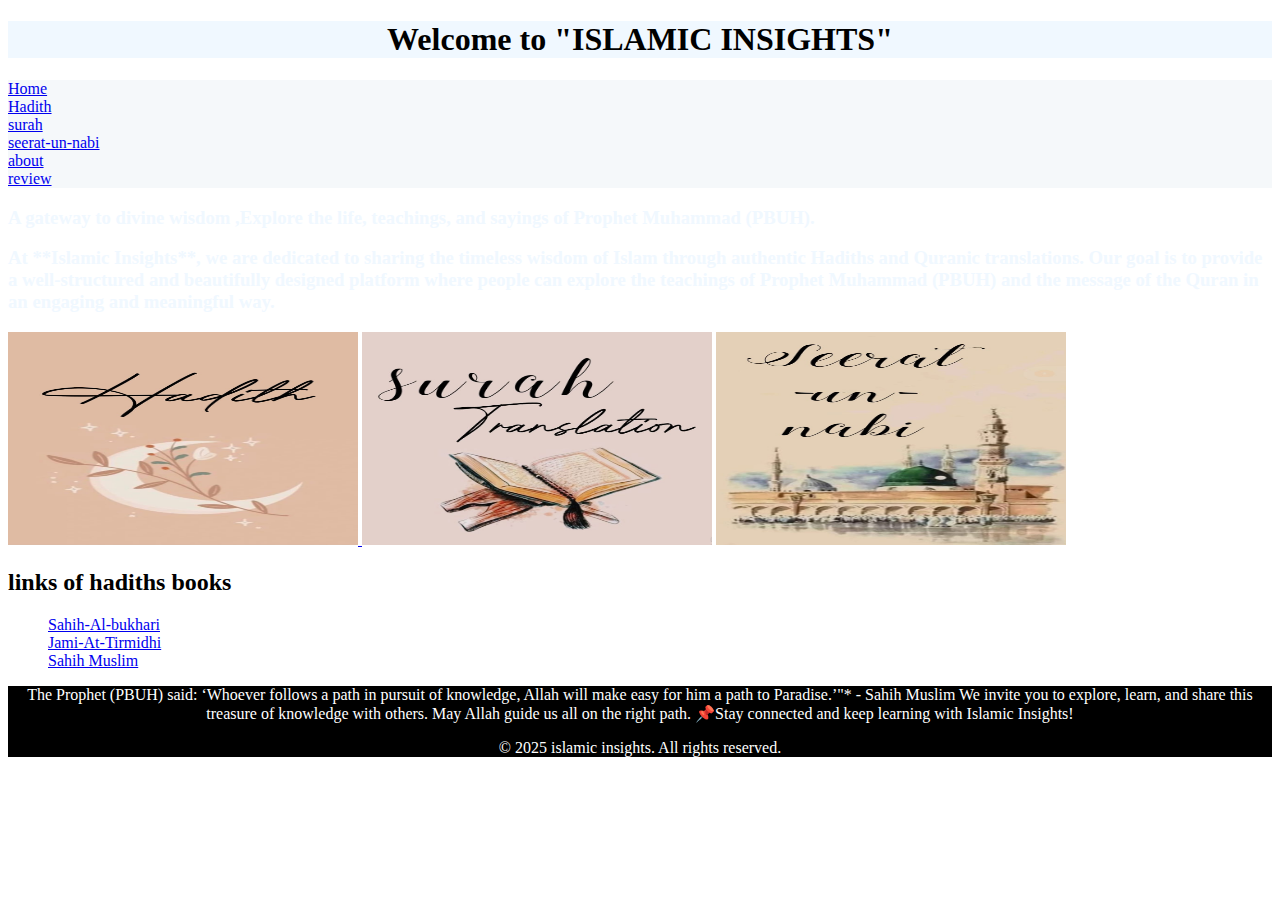
<file: index.html>
<!DOCTYPE html>
<html lang="en">
<head>
    <meta charset="UTF-8">
    <meta name="viewport" content="width=device-width, initial-scale=1.0">

    <title>ISLAMIC INSIGHTS</title>
    <link rel="stylesheet" href="style.css">
</head>
<body>
    <h1>Welcome to "ISLAMIC INSIGHTS"</h1>
   <!-- Navigation Bar -->
<header>
    <nav>
       <div class="nav-links">
            <a href="index.html">Home</a><br>
            <a href="hadith.html" >Hadith</a><br>
            <a href="surah.html">surah</a><br>
            <a href="seerah.html">seerat-un-nabi</a><br>
            <a href="about.html">about</a><br>
            <a href="review.html">review</a><br>
         </div>
            </nav>
        </header>
        <h3> A gateway to divine wisdom ,Explore the life, teachings, and sayings of Prophet Muhammad (PBUH).</h3>

        <h3>At **Islamic Insights**, we are dedicated to sharing the timeless wisdom of Islam through authentic Hadiths and Quranic translations. Our goal is to provide a well-structured and beautifully designed platform where people can explore the teachings of Prophet Muhammad (PBUH) and the message of the Quran in an engaging and meaningful way.</h3>
   
        <section>
            <div>
                <a href="hadith.html">
                    <img src="img.3.jpg" alt="Hadith" style="width: 350px; height: 213px;"> </a>
                <a href="surah.html">
                    <img src="img.2.jpg" alt="Surah" style="width: 350px; height: 213px;"></a>
                <a href="seerah.html">
                    <img src="img.0.jpg" alt="Seerah" style="width: 350px; height: 213px;"></a>
                
            </div>
        
        </section>
       
       <h2>links of hadiths books</h2>
       <ul>
        <a href="https://sunnah.com/bukhari">Sahih-Al-bukhari</a><br>
        <a href="https://sunnah.com/tirmidhi"> Jami-At-Tirmidhi</a><br>
        <a href="https://sunnah.com/muslim">Sahih Muslim</a><br>
       </ul>

       
       
       
       
       
        <footer id =foot>
    
    <p>The Prophet (PBUH) said: ‘Whoever follows a path in pursuit of knowledge, Allah will make easy for him a path to Paradise.’"* - Sahih Muslim

        We invite you to explore, learn, and share this treasure of knowledge with others. May Allah guide us all on the right path.
        
        📌Stay connected and keep learning with Islamic Insights!</p>
        <p>&copy; 2025 islamic insights. All rights reserved.</p>
    </footer>
    
    
</body>
</html>
</file>
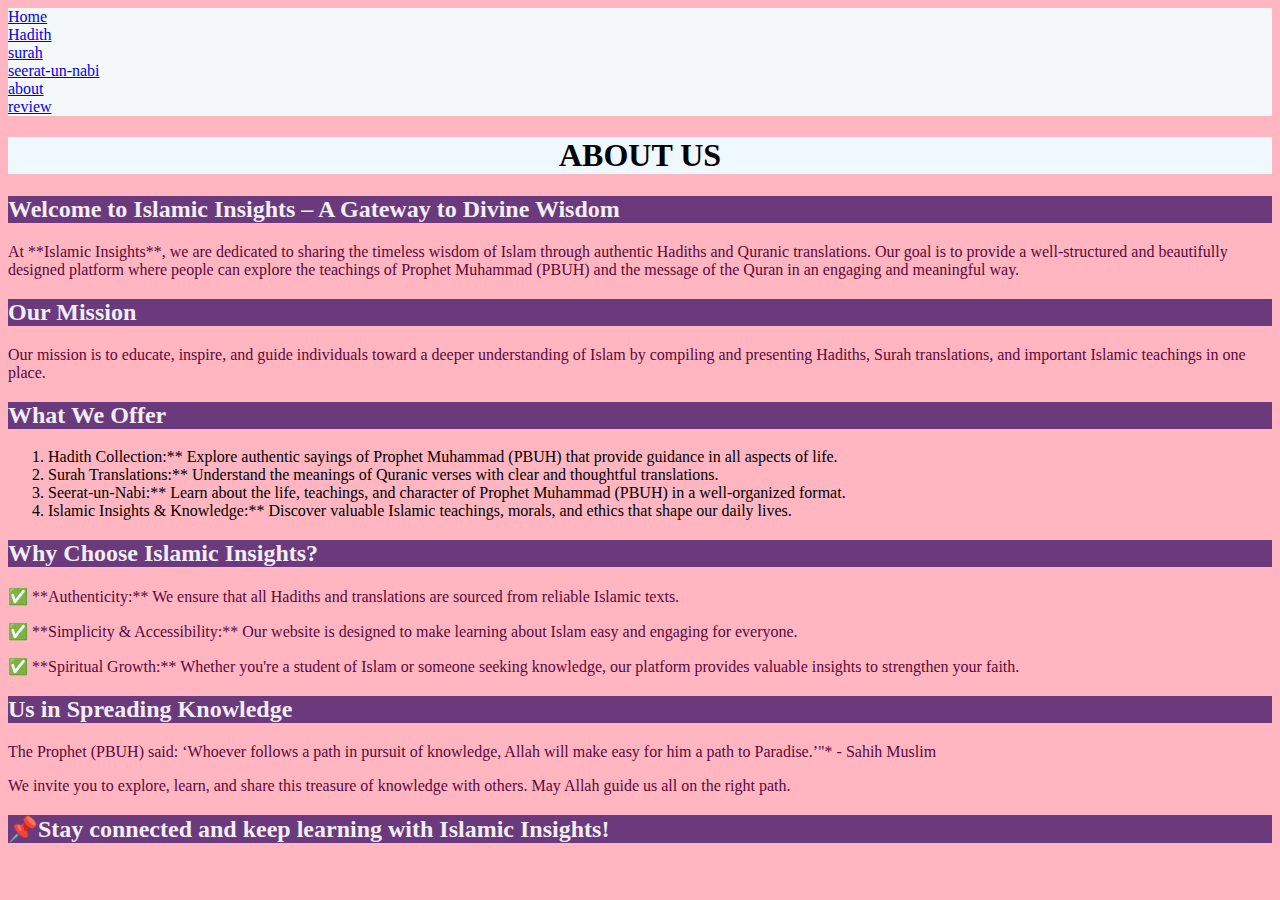
<file: about.html>
<!DOCTYPE html>
<html lang="en">
    <meta name="viewport" content="width=device-width, initial-scale=1.0">

    <style>
        body{
            background-color:lightpink;
            }
        h2{
            color: rgb(241, 238, 246);
            background-color: rgb(107, 58, 124);
        }
        p{
            color: #5b083b;
        }
        h1{
            color: black;
            text-align: center;
            background-color: aliceblue;
        }
        header{
             background-color: rgb(245, 248, 250);
            text-align: left;
        }
    </style>
    <head>
        <body>
            <header>
                <nav>
                   <div class="nav-links">
                        <a href="index.html">Home</a><br>
                        <a href="hadith.html" >Hadith</a><br>
                        <a href="surah.html">surah</a><br>
                        <a href="seerah.html">seerat-un-nabi</a><br>
                        <a href="about.html">about</a><br>
                        <a href="review.html">review</a><br>
                     </div>
                        </nav>
                    </header>
            <h1>ABOUT US</h1>
            <h2>Welcome to Islamic Insights – A Gateway to Divine Wisdom</h2>
            <p> At **Islamic Insights**, we are dedicated to sharing the timeless wisdom of Islam through authentic Hadiths and Quranic translations. Our goal is to provide a well-structured and beautifully designed platform where people can explore the teachings of Prophet Muhammad (PBUH) and the message of the Quran in an engaging and meaningful way.  
                <h2>Our Mission</h2>  
               <p>Our mission is to educate, inspire, and guide individuals toward a deeper understanding of Islam by compiling and presenting Hadiths, Surah translations, and important Islamic teachings in one place.  
                
            <h2>What We Offer</h2>  
            <ol>
                <li>Hadith Collection:** Explore authentic sayings of Prophet Muhammad (PBUH) that provide guidance in all aspects of life.</li>  
                <li>Surah Translations:** Understand the meanings of Quranic verses with clear and thoughtful translations.  </li>
                <li>Seerat-un-Nabi:** Learn about the life, teachings, and character of Prophet Muhammad (PBUH) in a well-organized format.</li>  
                <li>Islamic Insights & Knowledge:** Discover valuable Islamic teachings, morals, and ethics that shape our daily lives.  </li>
            </ol>
             <h2>Why Choose Islamic Insights?</h2>
                <p>✅ **Authenticity:** We ensure that all Hadiths and translations are sourced from reliable Islamic texts.  </p>
                <p>✅ **Simplicity & Accessibility:** Our website is designed to make learning about Islam easy and engaging for everyone. </p> 
                <p>✅ **Spiritual Growth:** Whether you're a student of Islam or someone seeking knowledge, our platform provides valuable insights to strengthen your faith.  </p>
            </p> 
            <h2>Us in Spreading Knowledge</h2>  
                <p>The Prophet (PBUH) said: ‘Whoever follows a path in pursuit of knowledge, Allah will make easy for him a path to Paradise.’"* - Sahih Muslim </p> 
                
               <p>We invite you to explore, learn, and share this treasure of knowledge with others. May Allah guide us all on the right path.  </p>
                
                <h2>📌Stay connected and keep learning with Islamic Insights!</h2>  
                
              
        </body>
    </head>
</html>
</file>
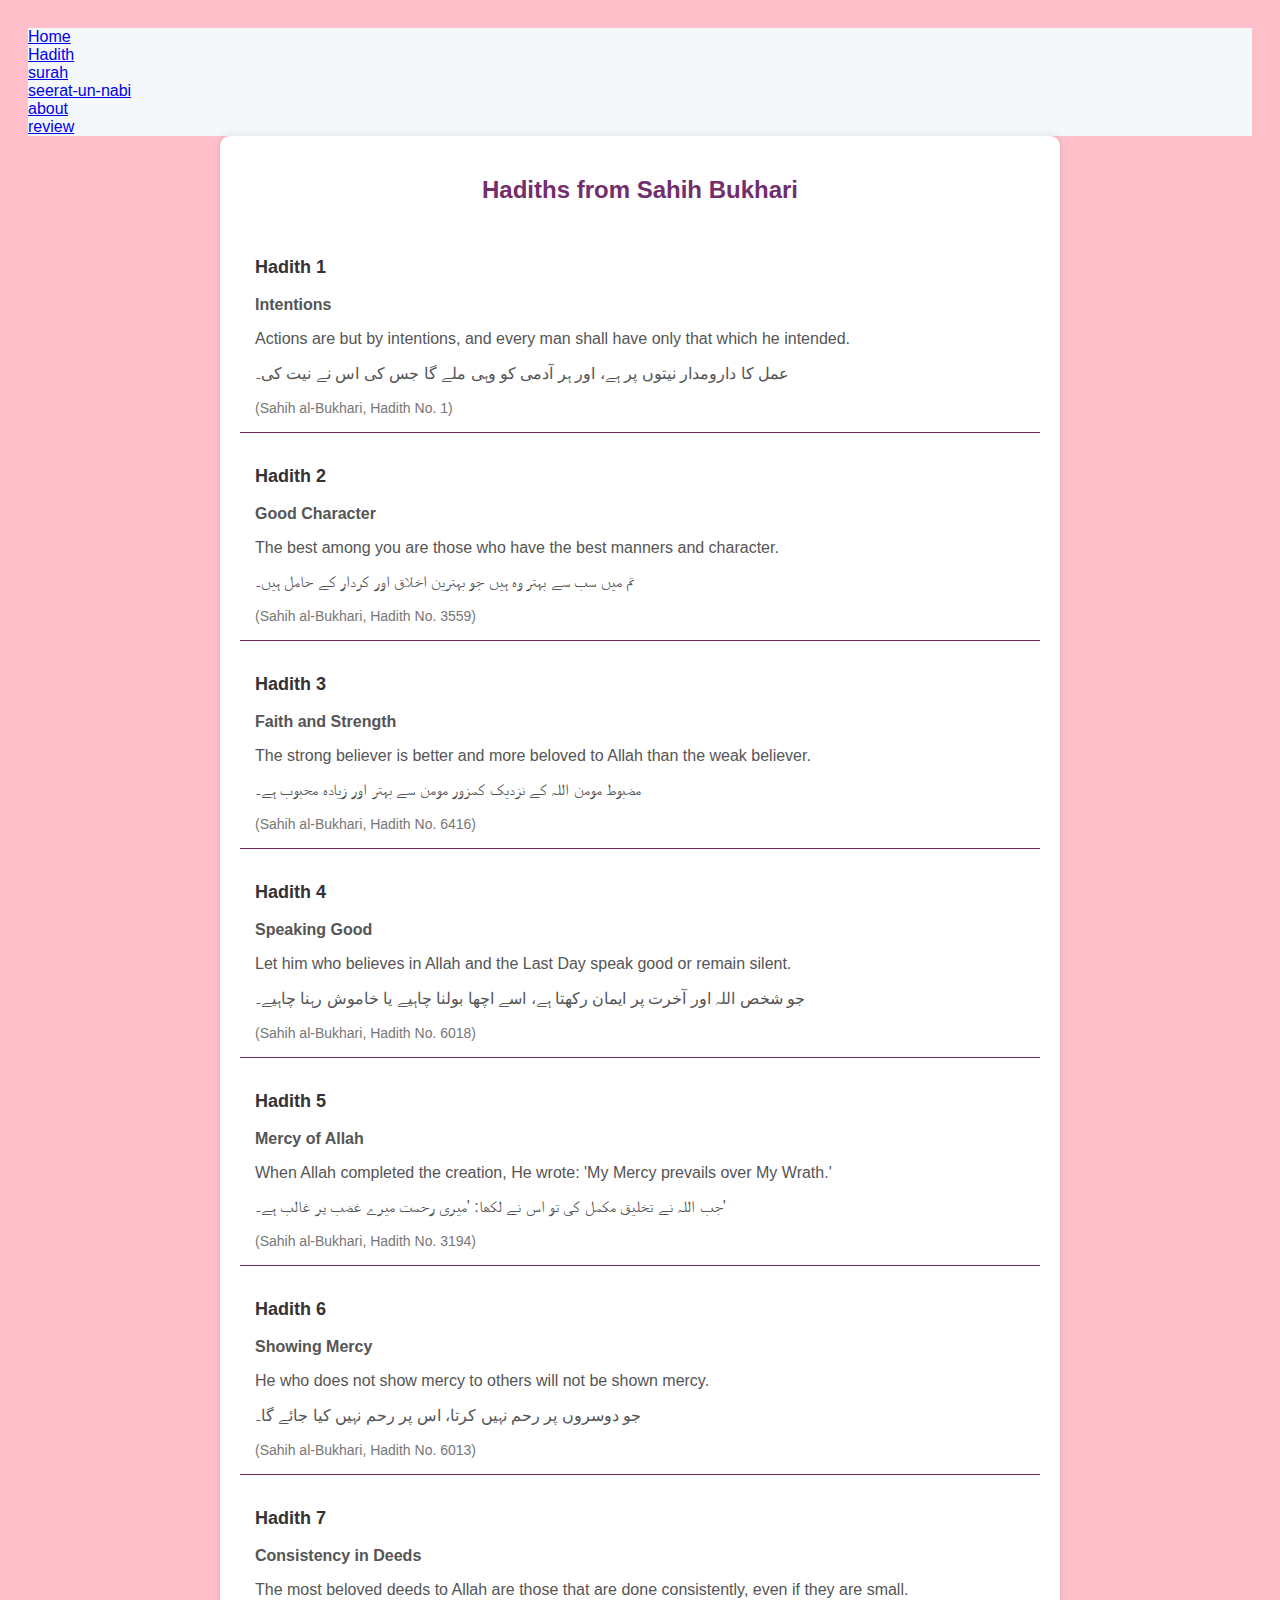
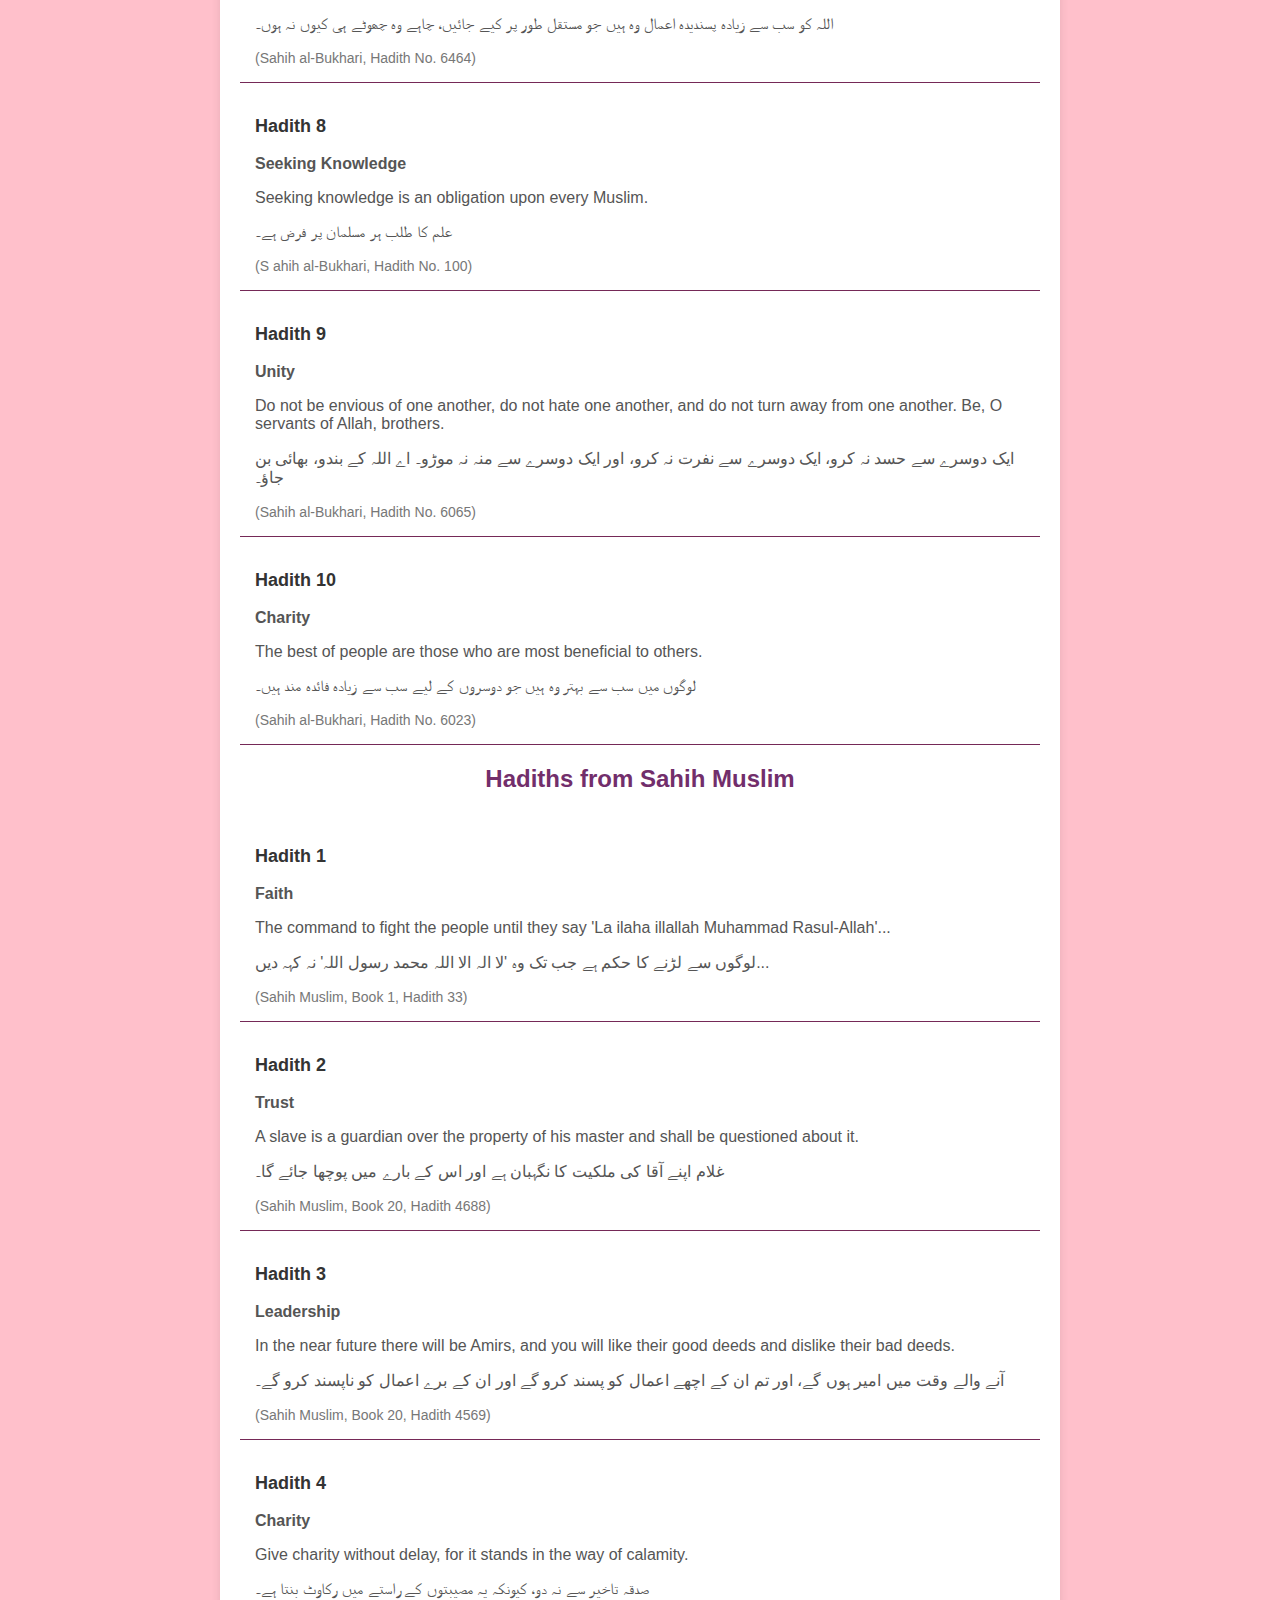
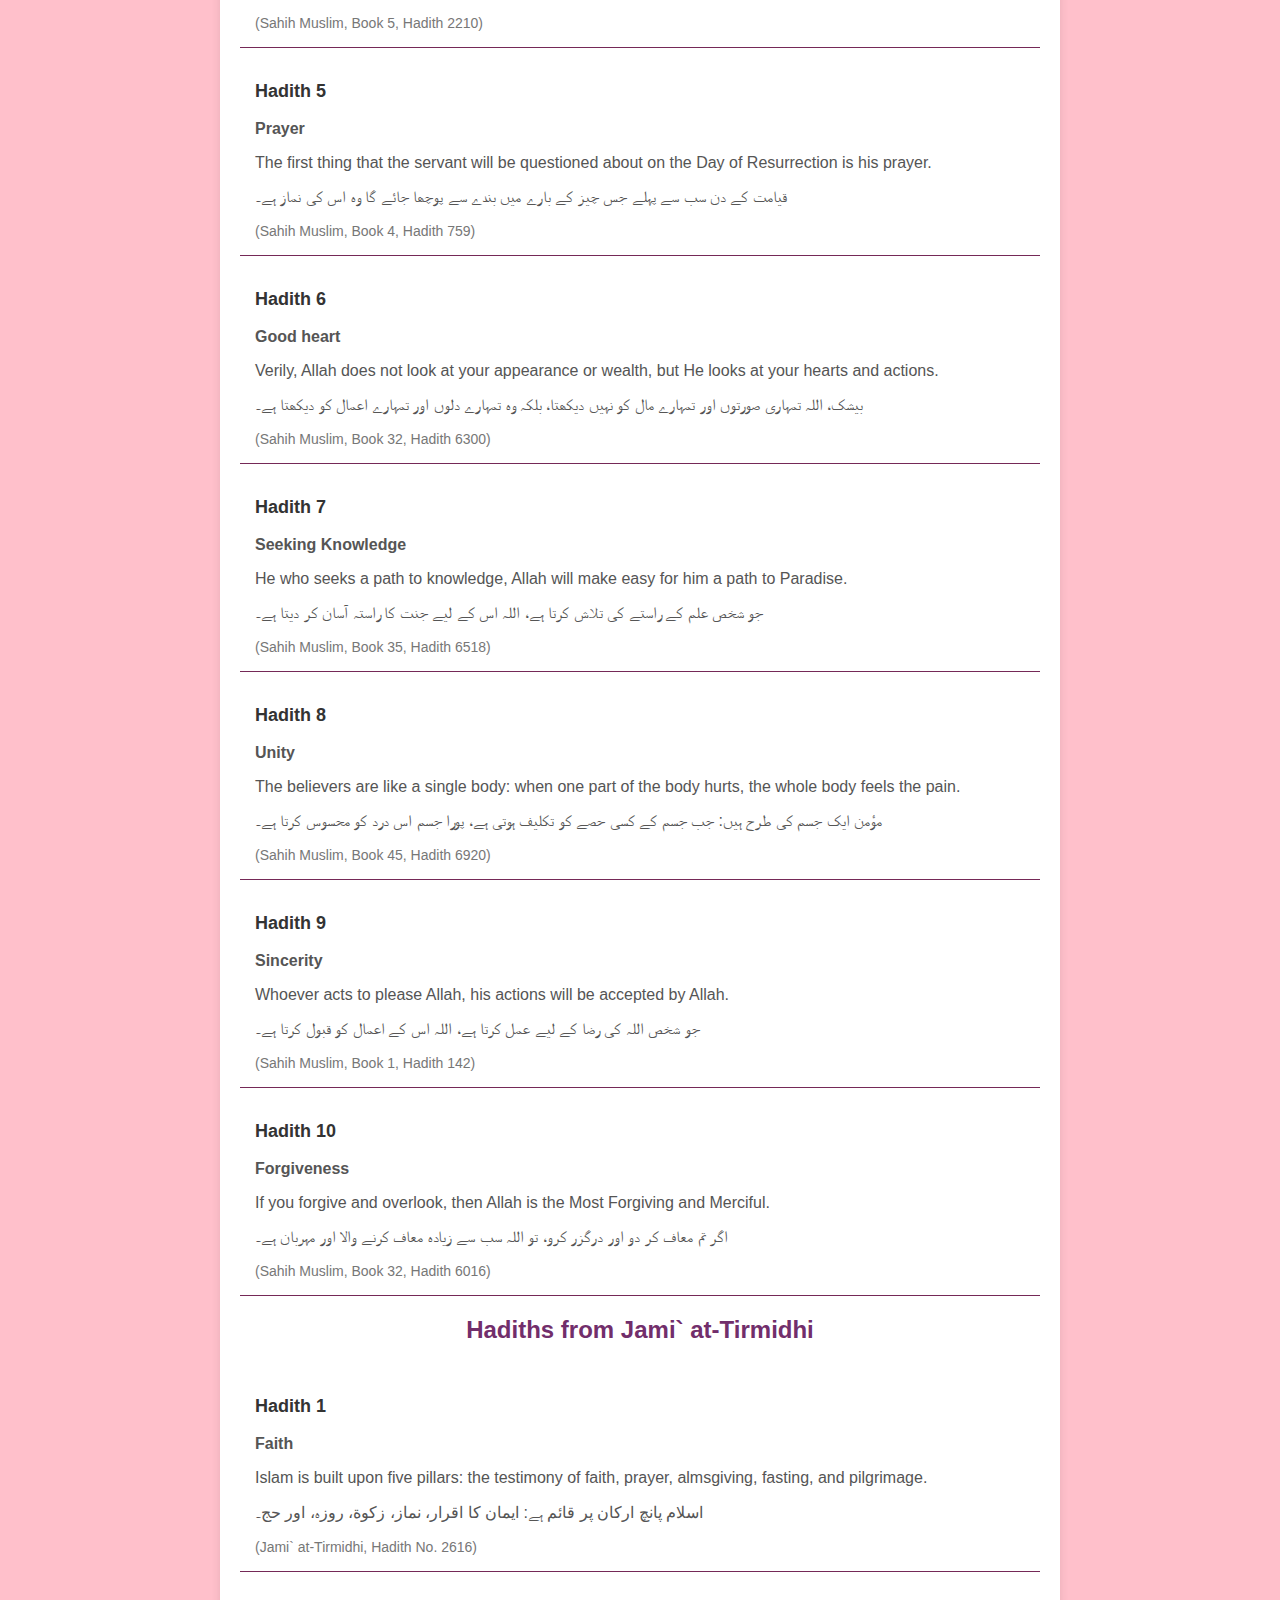
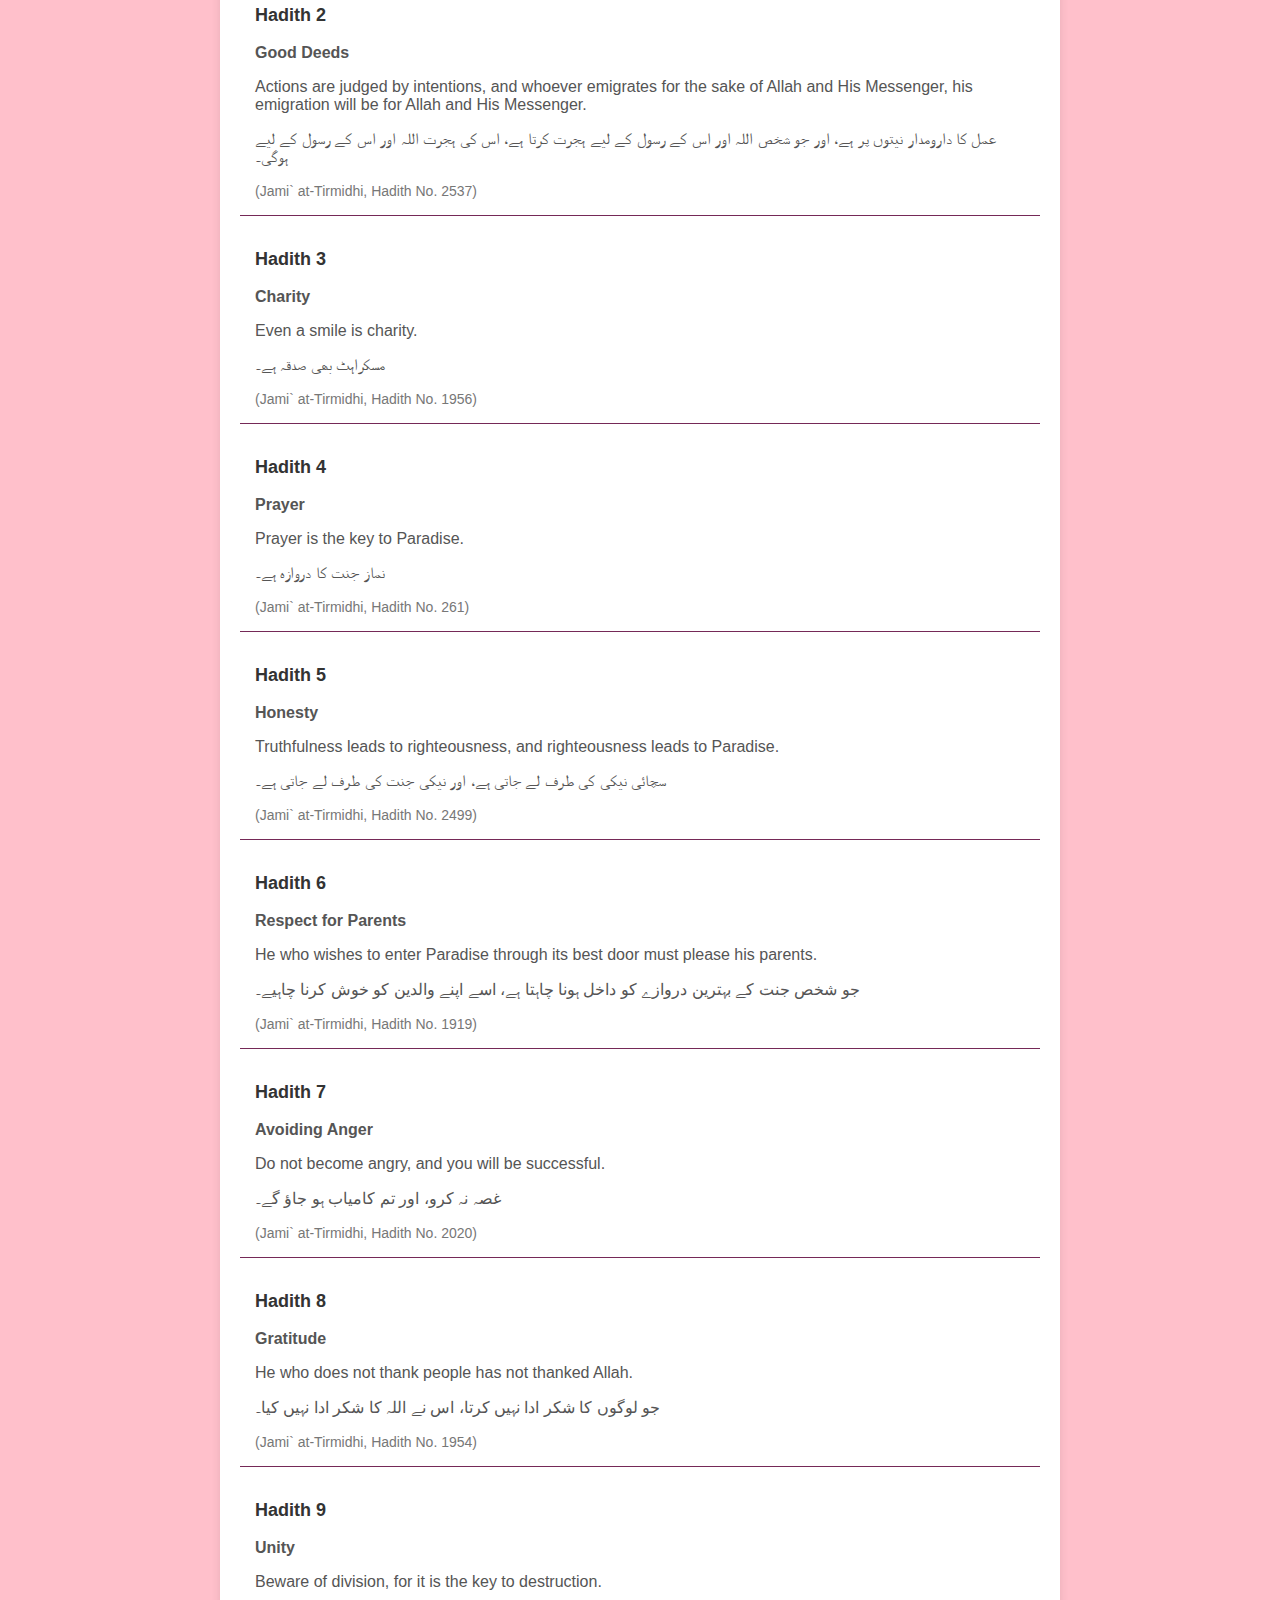
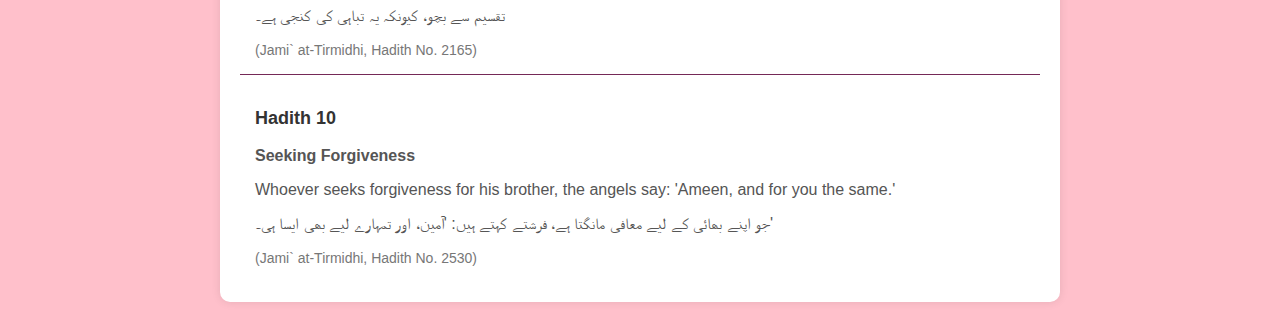
<file: hadith.html>
<!DOCTYPE html>
<html lang="en">
<head>
    <meta charset="UTF-8">
    <meta name="viewport" content="width=device-width, initial-scale=1.0">
    <title>Hadiths</title>
    <style>
        body {
            font-family: Arial, sans-serif;
            background-color: pink;
            text-align: center;
            padding: 20px;
        }
        .container {
            max-width: 800px;
            margin: auto;
            background: white;
            padding: 20px;
            border-radius: 10px;
            box-shadow: 0px 0px 10px rgba(0, 0, 0, 0.1);
        }
        h2 {
            color: #722e6b;
        }
        .hadith {
            padding: 15px;
            border-bottom: 1px solid #752957;
            text-align: left;
        }
        .hadith:last-child {
            border-bottom: none;
        }
        .hadith h3 {
            color: #333;
            font-size: 18px;
        }
        .hadith p {
            font-size: 16px;
            color: #555;
        }
        .source {
            font-size: 14px;
            color: #777;
        }
        .topic {
            font-weight: bold;
            color: #752957;
        }
        header{
             background-color: rgb(245, 248, 250);
            text-align:left;
        }
    </style>
</head>
<body>
    <header>
        <nav>
           <div class="nav-links">
                <a href="index.html">Home</a><br>
                <a href="hadith.html" >Hadith</a><br>
                <a href="surah.html">surah</a><br>
                <a href="seerah.html">seerat-un-nabi</a><br>
                <a href="about.html">about</a><br>
                <a href="review.html">review</a><br>
             </div>
                </nav>
            </header>

    <div class="container">
        <h2>Hadiths from Sahih Bukhari</h2>

        <div class="hadith">
            <h3>Hadith 1</h3>
            <p class="topic">Intentions</p>
            <p>Actions are but by intentions, and every man shall have only that which he intended.</p>
            <p>عمل کا دارومدار نیتوں پر ہے، اور ہر آدمی کو وہی ملے گا جس کی اس نے نیت کی۔</p>
            <small class="source">(Sahih al-Bukhari, Hadith No. 1)</small>
        </div>

        <div class="hadith">
            <h3>Hadith 2</h3>
            <p class="topic">Good Character</p>
            <p>The best among you are those who have the best manners and character.</p>
            <p>تم میں سب سے بہتر وہ ہیں جو بہترین اخلاق اور کردار کے حامل ہیں۔</p>
            <small class="source">(Sahih al-Bukhari, Hadith No. 3559)</small>
        </div>

        <div class="hadith">
            <h3>Hadith 3</h3>
            <p class="topic">Faith and Strength</p>
            <p>The strong believer is better and more beloved to Allah than the weak believer.</p>
            <p>مضبوط مومن اللہ کے نزدیک کمزور مومن سے بہتر اور زیادہ محبوب ہے۔</p>
            <small class="source">(Sahih al-Bukhari, Hadith No. 6416)</small>
        </div>

        <div class="hadith">
            <h3>Hadith 4</h3>
            <p class="topic">Speaking Good</p>
            <p>Let him who believes in Allah and the Last Day speak good or remain silent.</p>
            <p>جو شخص اللہ اور آخرت پر ایمان رکھتا ہے، اسے اچھا بولنا چاہیے یا خاموش رہنا چاہیے۔</p>
            <small class="source">(Sahih al-Bukhari, Hadith No. 6018)</small>
        </div>

        <div class="hadith">
            <h3>Hadith 5</h3>
            <p class="topic">Mercy of Allah</p>
            <p>When Allah completed the creation, He wrote: 'My Mercy prevails over My Wrath.'</p>
            <p>جب اللہ نے تخلیق مکمل کی تو اس نے لکھا: 'میری رحمت میرے غضب پر غالب ہے۔'</p>
            <small class="source">(Sahih al-Bukhari, Hadith No. 3194)</small>
        </div>

        <div class="hadith">
            <h3>Hadith 6</h3>
            <p class="topic">Showing Mercy</p>
            <p>He who does not show mercy to others will not be shown mercy.</p>
            <p>جو دوسروں پر رحم نہیں کرتا، اس پر رحم نہیں کیا جائے گا۔</p>
            <small class="source">(Sahih al-Bukhari, Hadith No. 6013)</small>
        </div>

        <div class="hadith">
            <h3>Hadith 7</h3>
            <p class="topic">Consistency in Deeds</p>
            <p>The most beloved deeds to Allah are those that are done consistently, even if they are small.</p>
            <p>اللہ کو سب سے زیادہ پسندیدہ اعمال وہ ہیں جو مستقل طور پر کیے جائیں، چاہے وہ چھوٹے ہی کیوں نہ ہوں۔</p>
            <small class="source">(Sahih al-Bukhari, Hadith No. 6464)</small>
        </div>

        <div class="hadith">
            <h3>Hadith 8</h3>
            <p class="topic">Seeking Knowledge</p>
            <p>Seeking knowledge is an obligation upon every Muslim.</p>
            <p>علم کا طلب ہر مسلمان پر فرض ہے۔</p>
            <small class="source">(S ahih al-Bukhari, Hadith No. 100)</small>
        </div>

        <div class="hadith">
            <h3>Hadith 9</h3>
            <p class="topic">Unity</p>
            <p>Do not be envious of one another, do not hate one another, and do not turn away from one another. Be, O servants of Allah, brothers.</p>
            <p>ایک دوسرے سے حسد نہ کرو، ایک دوسرے سے نفرت نہ کرو، اور ایک دوسرے سے منہ نہ موڑو۔ اے اللہ کے بندو، بھائی بن جاؤ۔</p>
            <small class="source">(Sahih al-Bukhari, Hadith No. 6065)</small>
        </div>

        <div class="hadith">
            <h3>Hadith 10</h3>
            <p class="topic">Charity</p>
            <p>The best of people are those who are most beneficial to others.</p>
            <p>لوگوں میں سب سے بہتر وہ ہیں جو دوسروں کے لیے سب سے زیادہ فائدہ مند ہیں۔</p>
            <small class="source">(Sahih al-Bukhari, Hadith No. 6023)</small>
        </div>

        <h2>Hadiths from Sahih Muslim</h2>

        <div class="hadith">
            <h3>Hadith 1</h3>
            <p class="topic">Faith</p>
            <p>The command to fight the people until they say 'La ilaha illallah Muhammad Rasul-Allah'...</p>
            <p>لوگوں سے لڑنے کا حکم ہے جب تک وہ 'لا الہ الا اللہ محمد رسول اللہ' نہ کہہ دیں...</p>
            <small class="source">(Sahih Muslim, Book 1, Hadith 33)</small>
        </div>

        <div class="hadith">
            <h3>Hadith 2</h3>
            <p class="topic">Trust</p>
            <p>A slave is a guardian over the property of his master and shall be questioned about it.</p>
            <p>غلام اپنے آقا کی ملکیت کا نگہبان ہے اور اس کے بارے میں پوچھا جائے گا۔</p>
            <small class="source">(Sahih Muslim, Book 20, Hadith 4688)</small>
        </div>

        <div class="hadith">
            <h3>Hadith 3</h3>
            <p class="topic">Leadership</p>
            <p>In the near future there will be Amirs, and you will like their good deeds and dislike their bad deeds.</p>
            <p>آنے والے وقت میں امیر ہوں گے، اور تم ان کے اچھے اعمال کو پسند کرو گے اور ان کے برے اعمال کو ناپسند کرو گے۔</p>
            <small class="source">(Sahih Muslim, Book 20, Hadith 4569)</small>
        </div>

        <div class="hadith">
            <h3>Hadith 4</h3>
            <p class="topic">Charity</p>
            <p>Give charity without delay, for it stands in the way of calamity.</p>
            <p>صدقہ تاخیر سے نہ دو، کیونکہ یہ مصیبتوں کے راستے میں رکاوٹ بنتا ہے۔</p>
            <small class="source">(Sahih Muslim, Book 5, Hadith 2210)</small>
        </div>
        
        <div class="hadith">
            <h3>Hadith 5</h3>
            <p class="topic">Prayer</p>
            <p>The first thing that the servant will be questioned about on the Day of Resurrection is his prayer.</p>
            <p>قیامت کے دن سب سے پہلے جس چیز کے بارے میں بندے سے پوچھا جائے گا وہ اس کی نماز ہے۔</p>
            <small class="source">(Sahih Muslim, Book 4, Hadith 759)</small>
        </div>

        <div class="hadith">
            <h3>Hadith 6</h3>
            <p class="topic">Good heart</p>
            <p>Verily, Allah does not look at your appearance or wealth, but He looks at your hearts and actions.</p>
            <p>بیشک، اللہ تمہاری صورتوں اور تمہارے مال کو نہیں دیکھتا، بلکہ وہ تمہارے دلوں اور تمہارے اعمال کو دیکھتا ہے۔</p>
            <small class="source">(Sahih Muslim, Book 32, Hadith 6300)</small>
        </div>
        <div class="hadith">
            <h3>Hadith 7</h3>
            <p class="topic">Seeking Knowledge</p>
            <p>He who seeks a path to knowledge, Allah will make easy for him a path to Paradise.</p>
            <p>جو شخص علم کے راستے کی تلاش کرتا ہے، اللہ اس کے لیے جنت کا راستہ آسان کر دیتا ہے۔</p>
            <small class="source">(Sahih Muslim, Book 35, Hadith 6518)</small>
        </div>
        
        <div class="hadith">
            <h3>Hadith 8</h3>
            <p class="topic">Unity</p>
            <p>The believers are like a single body: when one part of the body hurts, the whole body feels the pain.</p>
            <p>مؤمن ایک جسم کی طرح ہیں: جب جسم کے کسی حصے کو تکلیف ہوتی ہے، پورا جسم اس درد کو محسوس کرتا ہے۔</p>
            <small class="source">(Sahih Muslim, Book 45, Hadith 6920)</small>
        </div>
        
        <div class="hadith">
            <h3>Hadith 9</h3>
            <p class="topic">Sincerity</p>
            <p>Whoever acts to please Allah, his actions will be accepted by Allah.</p>
            <p>جو شخص اللہ کی رضا کے لیے عمل کرتا ہے، اللہ اس کے اعمال کو قبول کرتا ہے۔</p>
            <small class="source">(Sahih Muslim, Book 1, Hadith 142)</small>
        </div>
        
        <div class="hadith">
            <h3>Hadith 10</h3>
            <p class="topic">Forgiveness</p>
            <p>If you forgive and overlook, then Allah is the Most Forgiving and Merciful.</p>
            <p>اگر تم معاف کر دو اور درگزر کرو، تو اللہ سب سے زیادہ معاف کرنے والا اور مہربان ہے۔</p>
            <small class="source">(Sahih Muslim, Book 32, Hadith 6016)</small>
        </div>
        
        <h2>Hadiths from Jami` at-Tirmidhi</h2>

        <div class="hadith">
            <h3>Hadith 1</h3>
            <p class="topic">Faith</p>
            <p>Islam is built upon five pillars: the testimony of faith, prayer, almsgiving, fasting, and pilgrimage.</p>
            <p>اسلام پانچ ارکان پر قائم ہے: ایمان کا اقرار، نماز، زکوة، روزہ، اور حج۔</p>
            <small class="source">(Jami` at-Tirmidhi, Hadith No. 2616)</small>
        </div>
        <div class="hadith">
            <h3>Hadith 2</h3>
            <p class="topic">Good Deeds</p>
            <p>Actions are judged by intentions, and whoever emigrates for the sake of Allah and His Messenger, his emigration will be for Allah and His Messenger.</p>
            <p>عمل کا دارومدار نیتوں پر ہے، اور جو شخص اللہ اور اس کے رسول کے لیے ہجرت کرتا ہے، اس کی ہجرت اللہ اور اس کے رسول کے لیے ہوگی۔</p>
            <small class="source">(Jami` at-Tirmidhi, Hadith No. 2537)</small>
        </div>
        

        <div class="hadith">
            <h3>Hadith 3</h3>
            <p class="topic">Charity</p>
            <p>Even a smile is charity.</p>
            <p>مسکراہٹ بھی صدقہ ہے۔</p>
            <small class="source">(Jami` at-Tirmidhi, Hadith No. 1956)</small>
        </div>
        

        <div class="hadith">
            <h3>Hadith 4</h3>
            <p class="topic">Prayer</p>
            <p>Prayer is the key to Paradise.</p>
            <p>نماز جنت کا دروازہ ہے۔</p>
            <small class="source">(Jami` at-Tirmidhi, Hadith No. 261)</small>
        </div>

        <div class="hadith">
            <h3>Hadith 5</h3>
            <p class="topic">Honesty</p>
            <p>Truthfulness leads to righteousness, and righteousness leads to Paradise.</p>
            <p>سچائی نیکی کی طرف لے جاتی ہے، اور نیکی جنت کی طرف لے جاتی ہے۔</p>
            <small class="source">(Jami` at-Tirmidhi, Hadith No. 2499)</small>
        </div>

        <div class="hadith">
            <h3>Hadith 6</h3>
            <p class="topic">Respect for Parents</p>
            <p>He who wishes to enter Paradise through its best door must please his parents.</p>
            <p>جو شخص جنت کے بہترین دروازے کو داخل ہونا چاہتا ہے، اسے اپنے والدین کو خوش کرنا چاہیے۔</p>
            <small class="source">(Jami` at-Tirmidhi, Hadith No. 1919)</small>
        </div>

        <div class="hadith">
            <h3>Hadith 7</h3>
            <p class="topic">Avoiding Anger</p>
            <p>Do not become angry, and you will be successful.</p>
            <p>غصہ نہ کرو، اور تم کامیاب ہو جاؤ گے۔</p>
            <small class="source">(Jami` at-Tirmidhi, Hadith No. 2020)</small>
        </div>

        <div class="hadith">
            <h3>Hadith 8</h3>
            <p class="topic">Gratitude</p>
            <p>He who does not thank people has not thanked Allah.</p>
            <p>جو لوگوں کا شکر ادا نہیں کرتا، اس نے اللہ کا شکر ادا نہیں کیا۔</p>
            <small class="source">(Jami` at-Tirmidhi, Hadith No. 1954)</small>
        </div>

        <div class="hadith">
            <h3>Hadith 9</h3>
            <p class="topic">Unity</p>
            <p>Beware of division, for it is the key to destruction.</p>
            <p>تقسیم سے بچو، کیونکہ یہ تباہی کی کنجی ہے۔</p>
            <small class="source">(Jami` at-Tirmidhi, Hadith No. 2165)</small>
        </div>

        <div class="hadith">
            <h3>Hadith 10</h3>
            <p class="topic">Seeking Forgiveness</p>
            <p>Whoever seeks forgiveness for his brother, the angels say: 'Ameen, and for you the same.'</p>
            <p>جو اپنے بھائی کے لیے معافی مانگتا ہے، فرشتے کہتے ہیں: 'آمین، اور تمہارے لیے بھی ایسا ہی۔'</p>
            <small class="source">(Jami` at-Tirmidhi, Hadith No. 2530)</small>
        </div>
    </div>
</body>
</html>
</file>
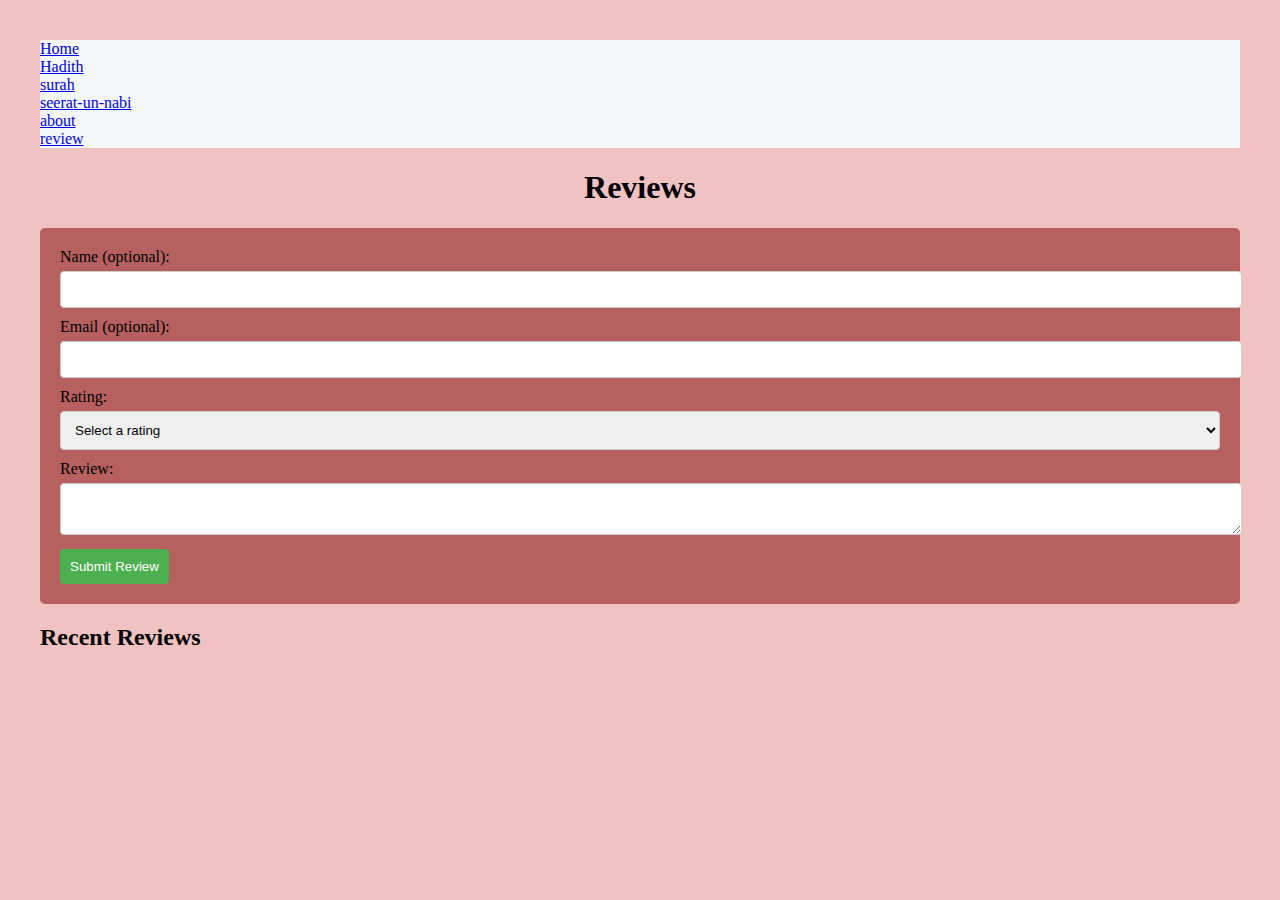
<file: review.html>
<!DOCTYPE html>
<html lang="en">
<head>
    <meta charset="UTF-8">
    <meta name="viewport" content="width=device-width, initial-scale=1.0">
    <title>Islamic Insights Reviews</title>
    <style>
        body {
           
            margin: 20px;
            padding: 20px;
            background-color: #f1c2c2;
        }
        h1 {
            text-align: center;
        }
        form {
            background-color: #b66060;
            padding: 20px;
            border-radius: 5px;
           align-items: center;
            margin-bottom: 10px;
        }
        label {
            display: block;
            margin-bottom: 5px;
        }
        input, select, textarea {
            width: 100%;
            padding: 10px;
            margin-bottom: 10px;
            border: 1px solid #ccc;
            border-radius: 4px;
        }
        button {
            background-color: #4CAF50;
            color: white;
            padding: 10px;
            border: none;
            border-radius: 4px;
           
        }
        button:hover {
            background-color: #45a049;
        }
        #reviewsDisplay {
            margin-top: 20px;
        }
        .review {
            background-color: #b66060;
            padding: 10px;
            border-radius: 5px;
            margin-bottom: 10px;
            
        }
        header{
             background-color: rgb(245, 248, 250);
            text-align: left;
        }
    </style>
</head>
<body>
    <header>
        <nav>
           <div class="nav-links">
                <a href="index.html">Home</a><br>
                <a href="hadith.html" >Hadith</a><br>
                <a href="surah.html">surah</a><br>
                <a href="seerah.html">seerat-un-nabi</a><br>
                <a href="about.html">about</a><br>
                <a href="review.html">review</a><br>
             </div>
                </nav>
            </header>
    <h1>Reviews</h1>
    <form id="reviewForm">
        <label for="name">Name (optional):</label>
        <input type="text" id="name" name="name">
        
        <label for="email">Email (optional):</label>
        <input type="email" id="email" name="email">
        
        <label for="rating">Rating:</label>
        <select id="rating" name="rating" required>
            <option value="" disabled selected>Select a rating</option>
            <option value="1">1</option>
            <option value="2">2</option>
            <option value="3">3</option>
            <option value="4">4</option>
            <option value="5">5</option>
        </select>
        
        <label for="review">Review:</label>
        <textarea id="review" name="review" required></textarea>
        
        <button type="submit">Submit Review</button>
    </form>

    <h2>Recent Reviews</h2>
    <div id="reviewsDisplay">
       
    </div>

    <script src="script.js"></script>
</body>
</html>
</file>
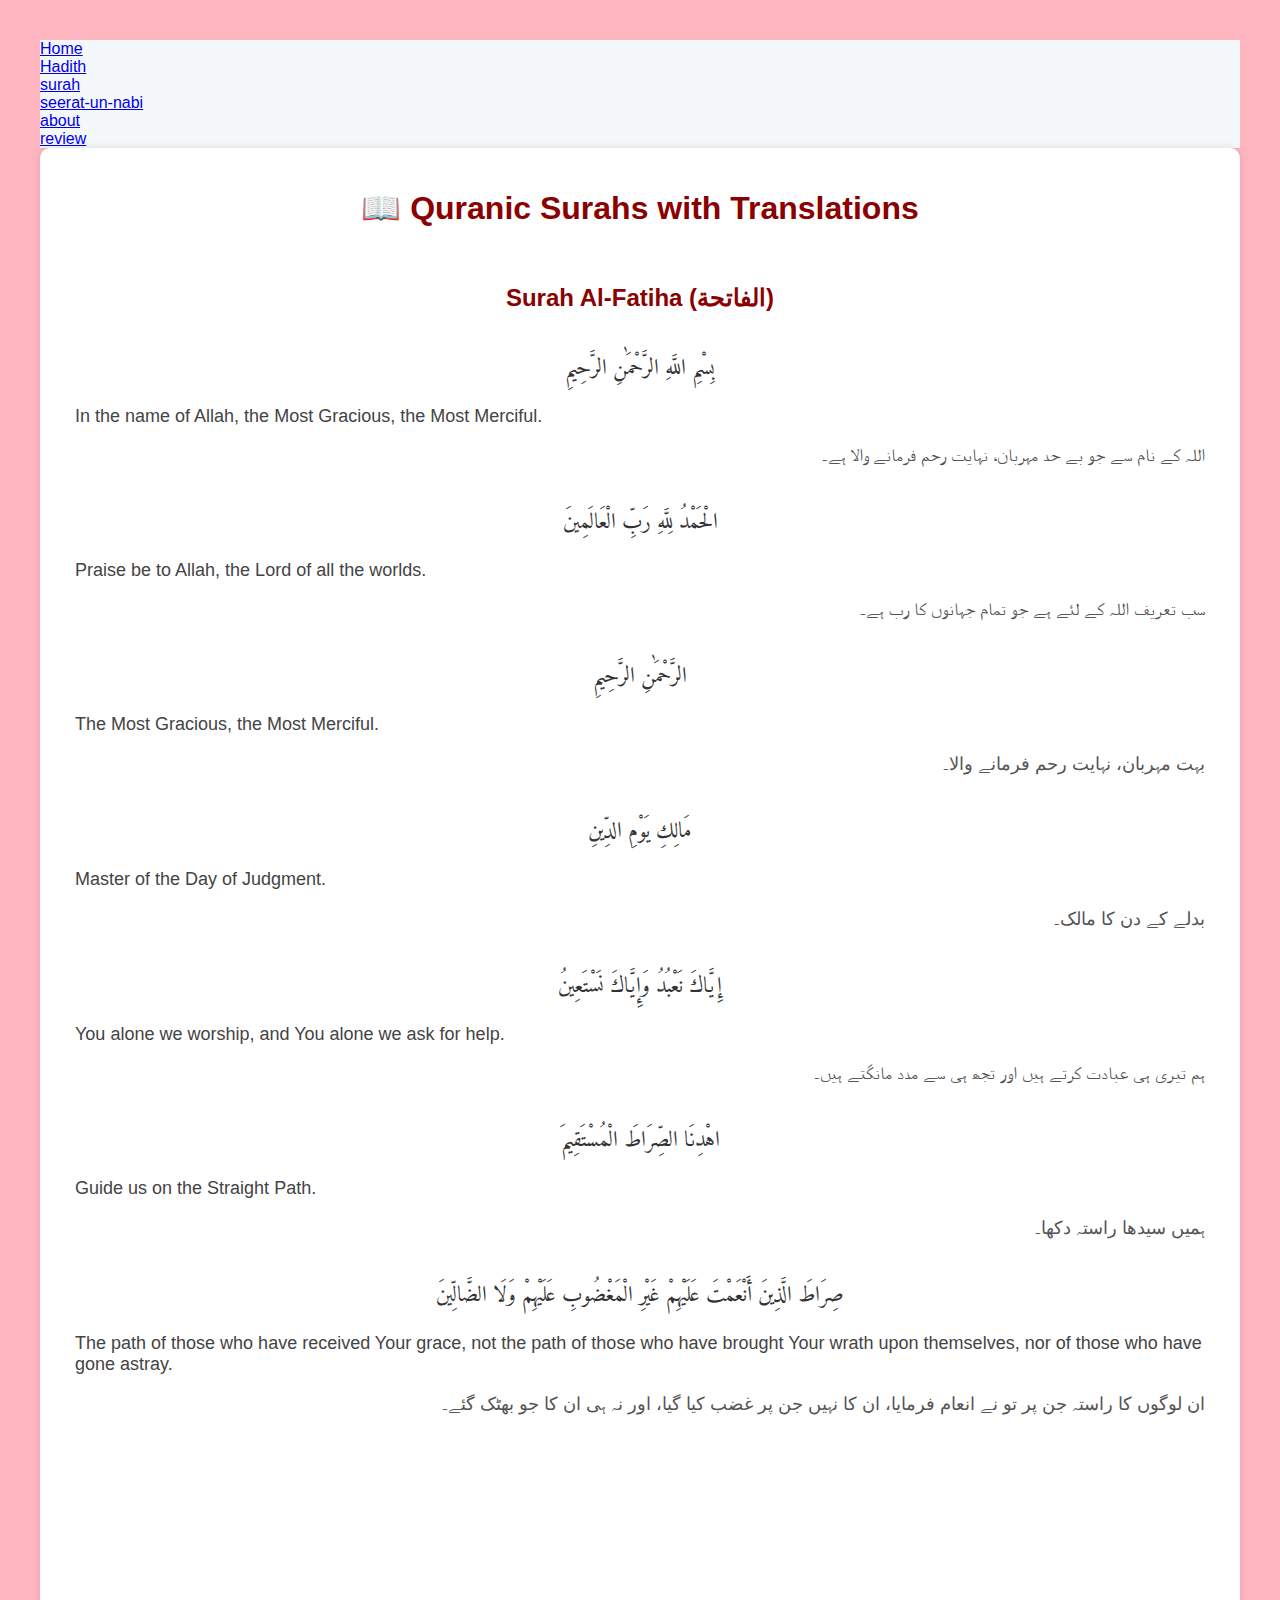
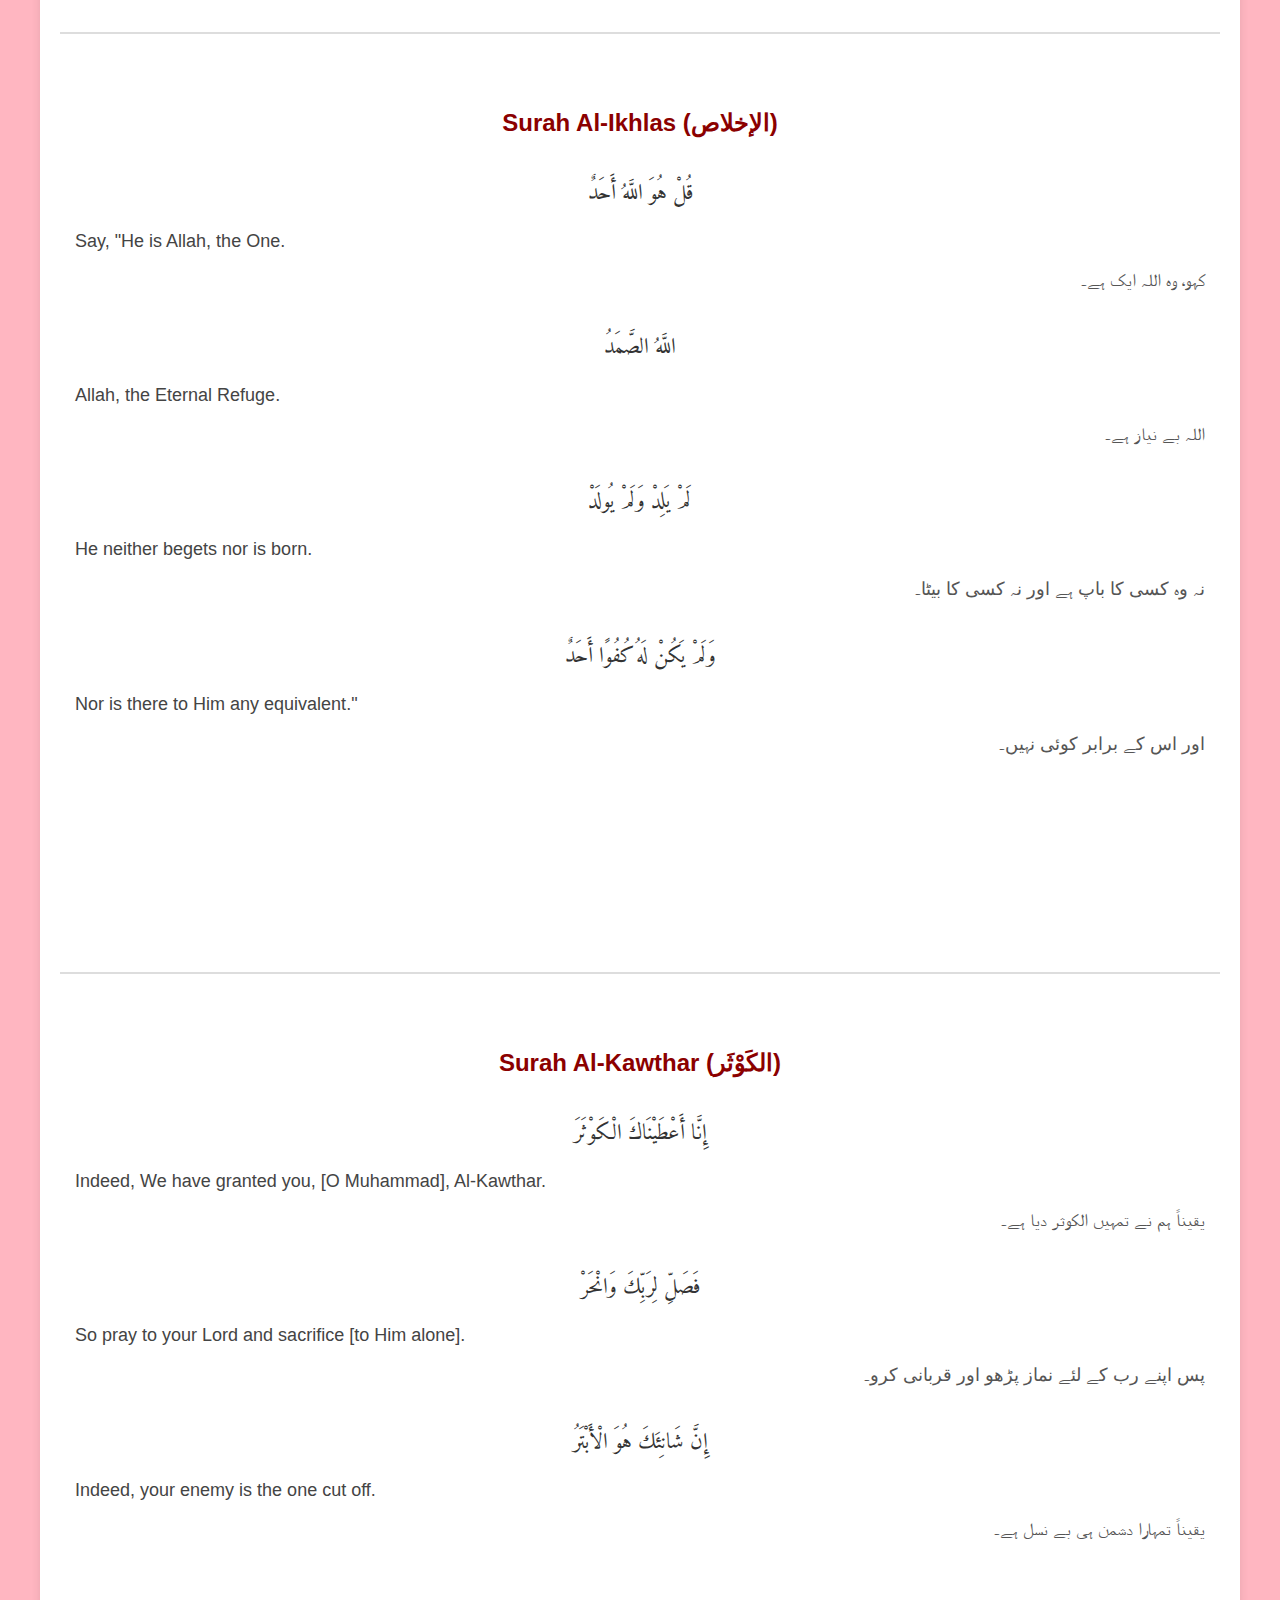
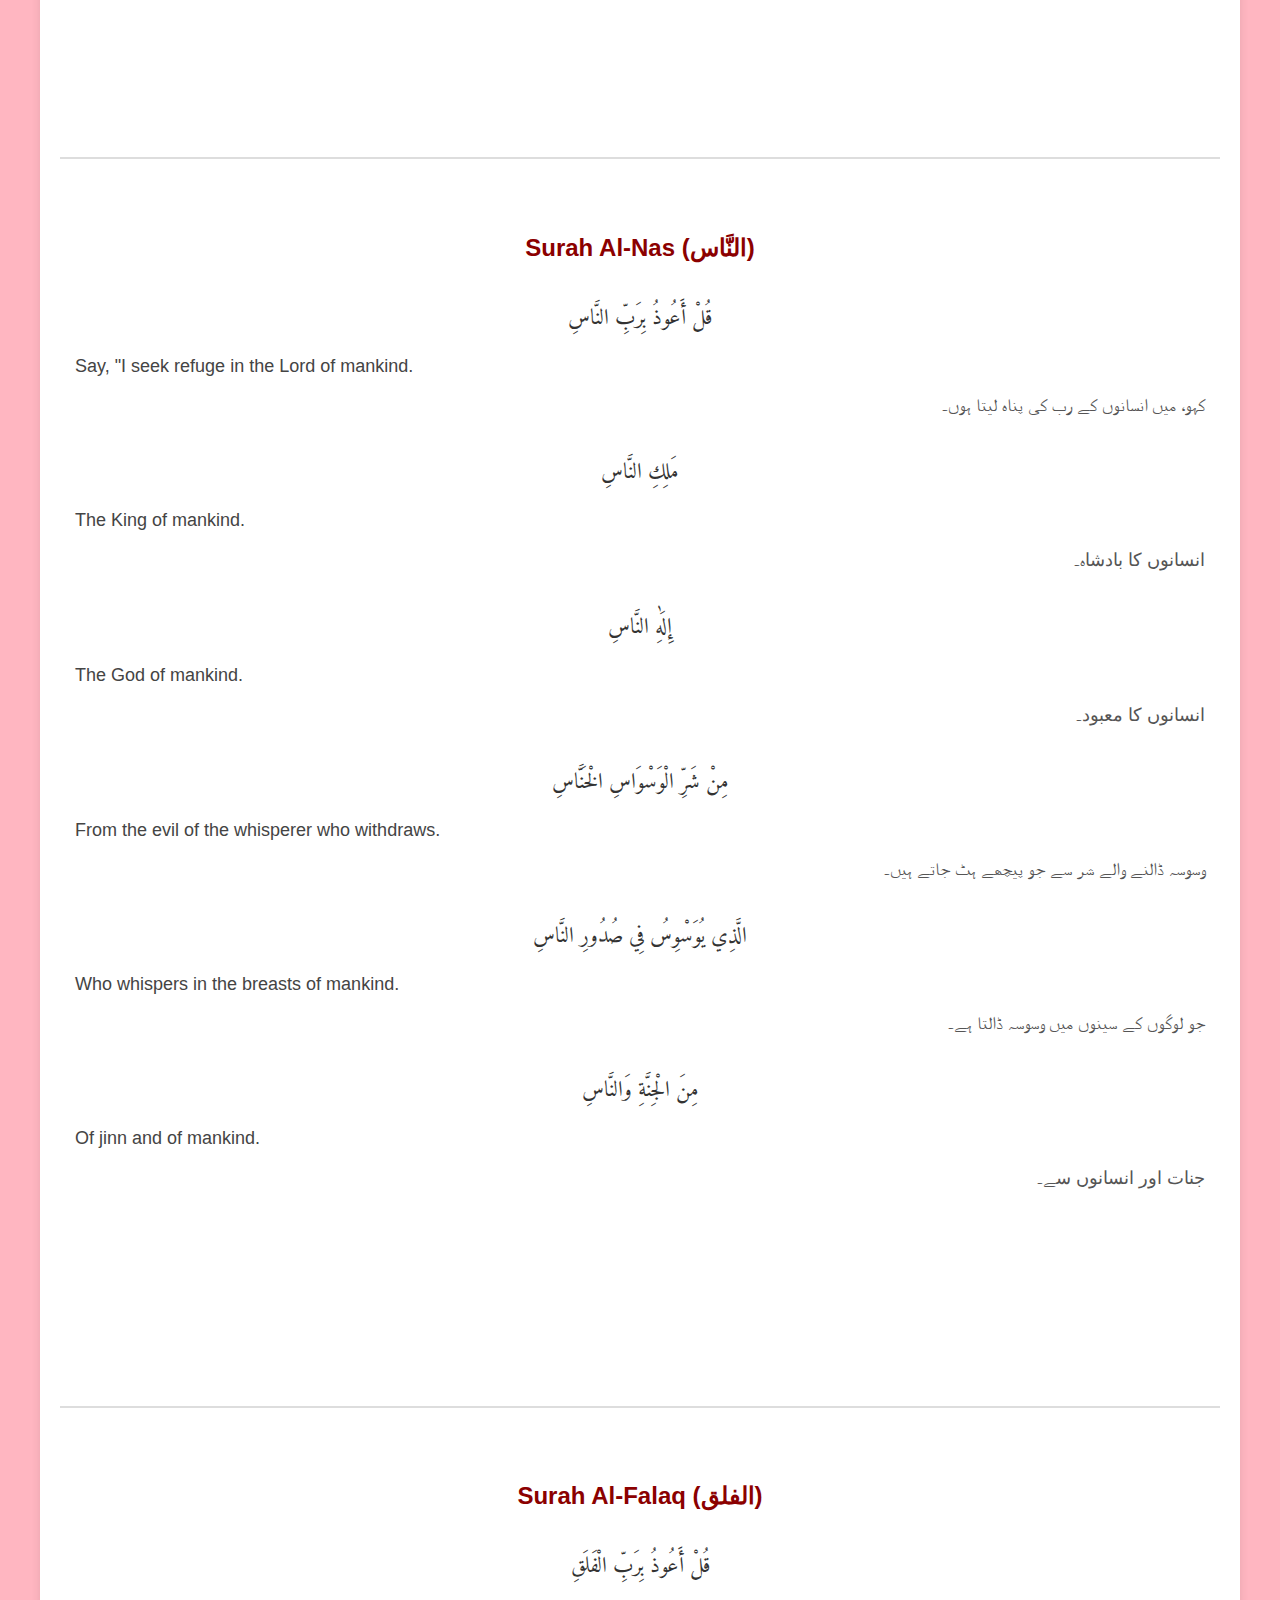
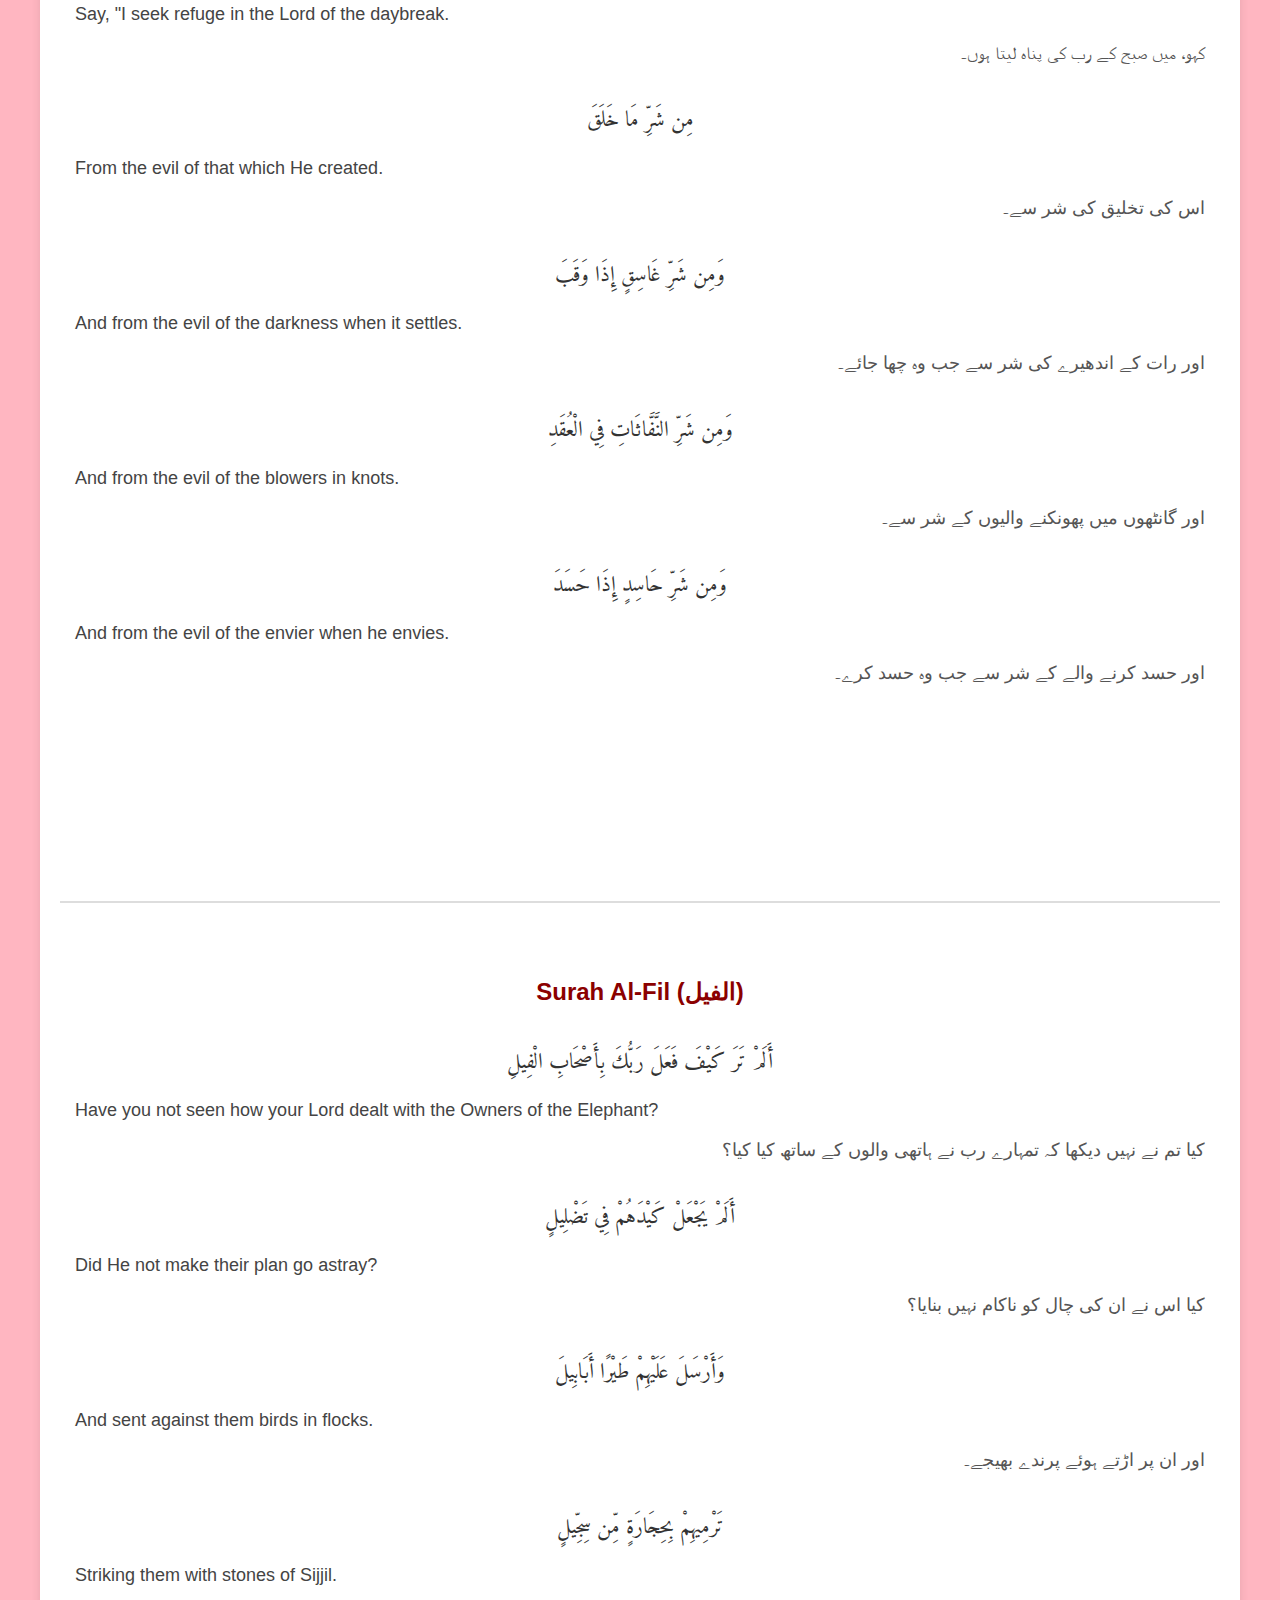
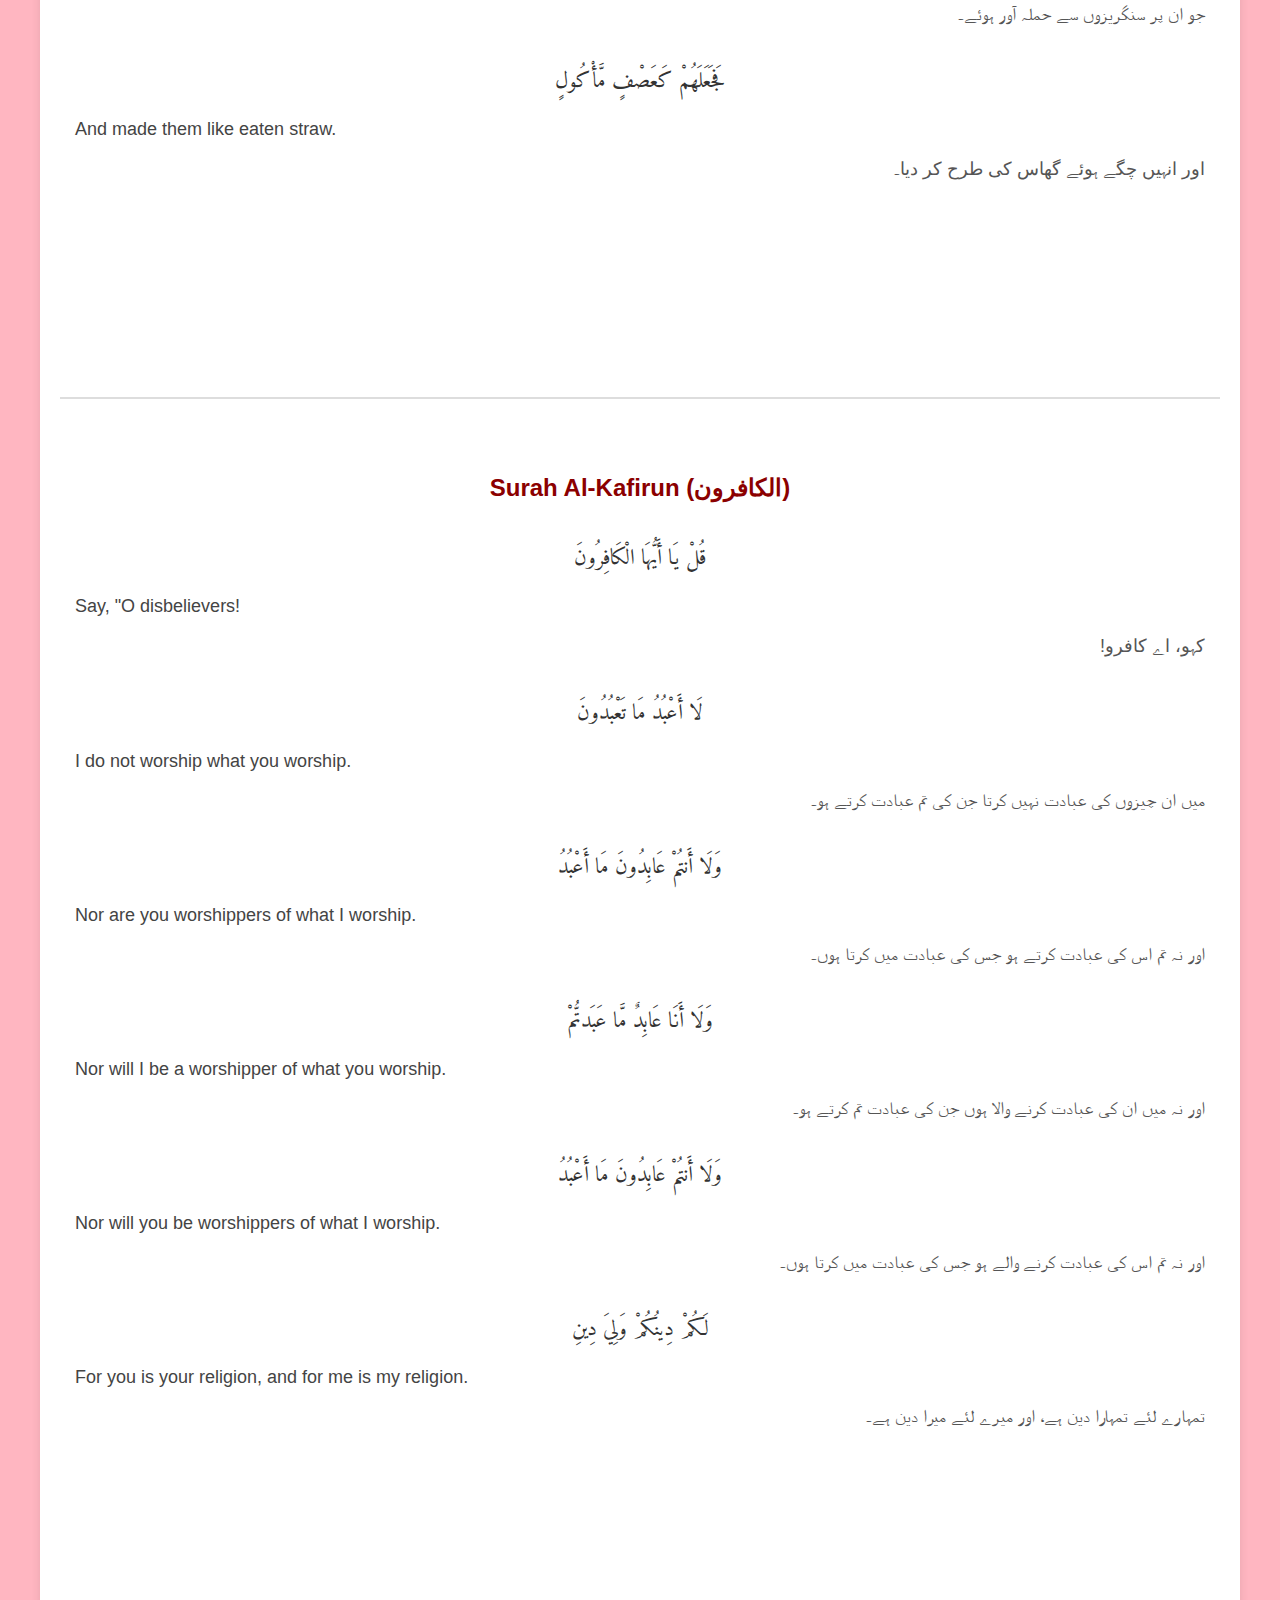
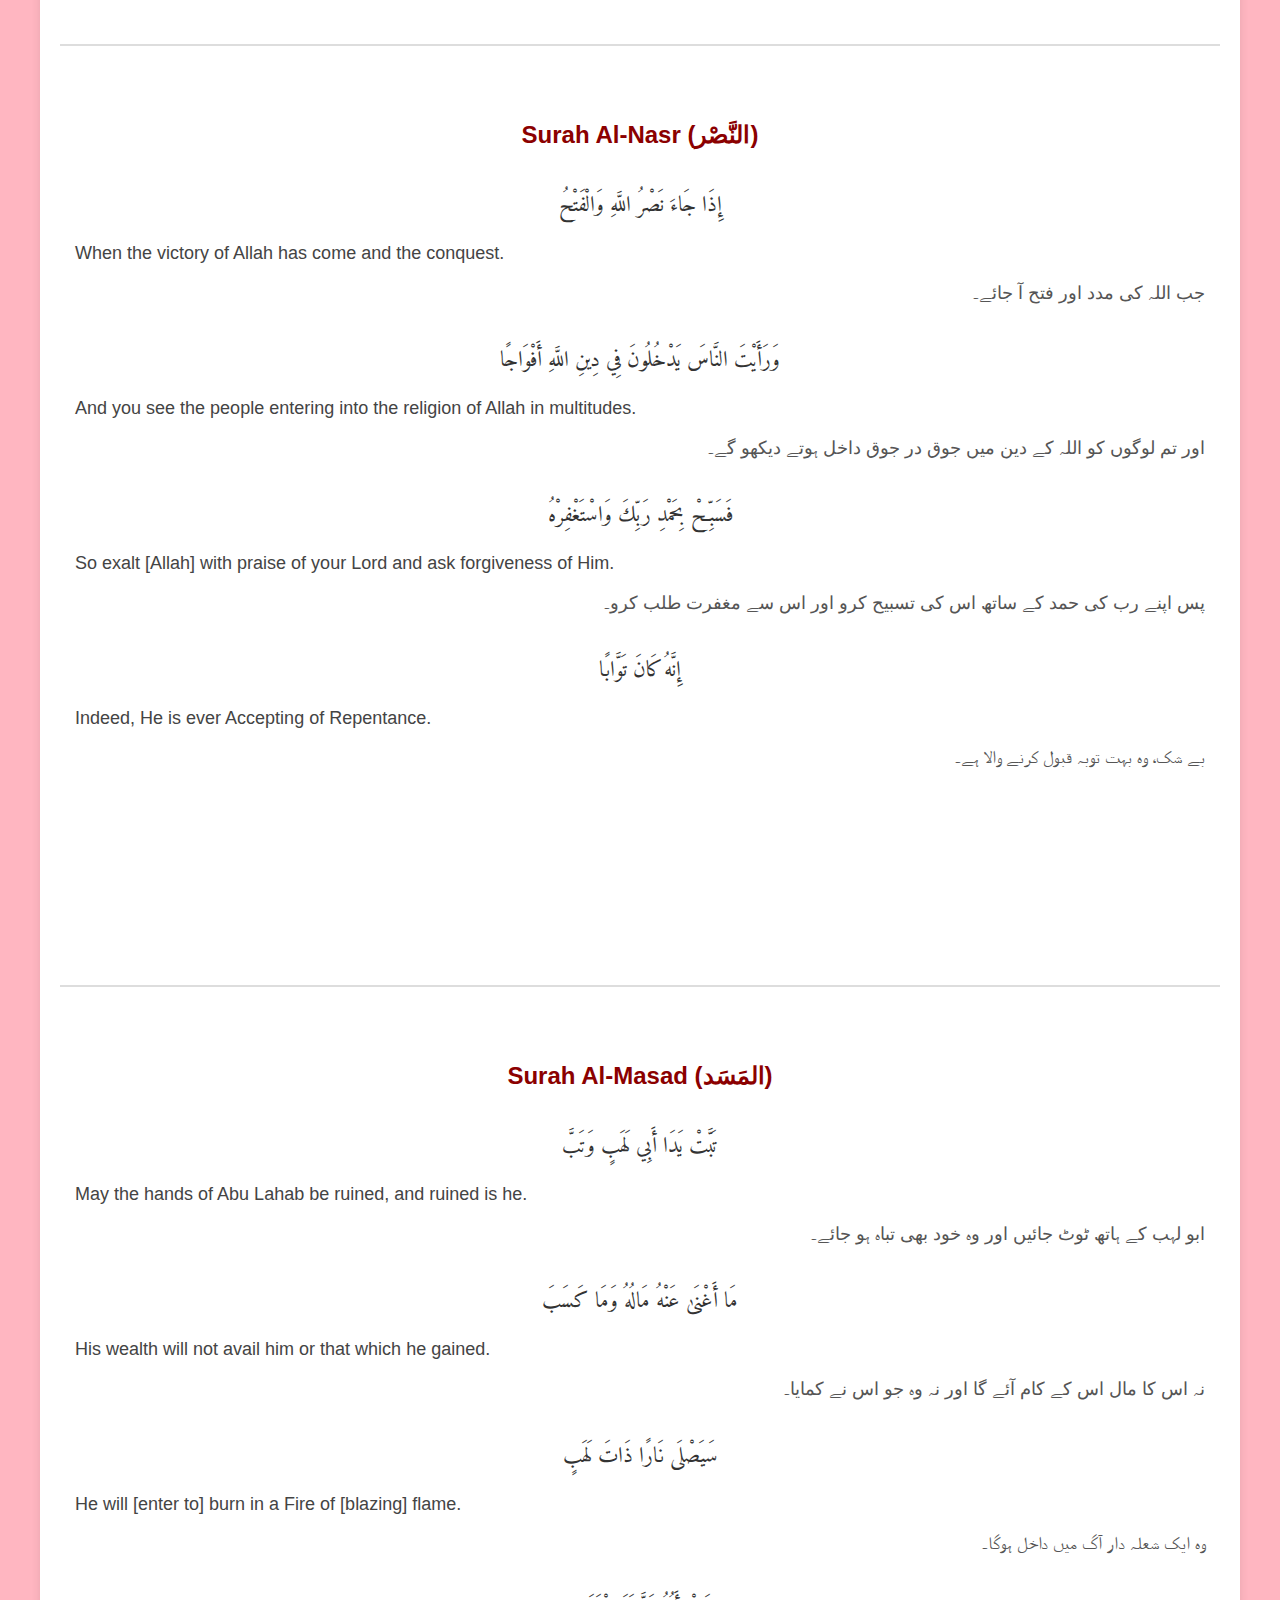
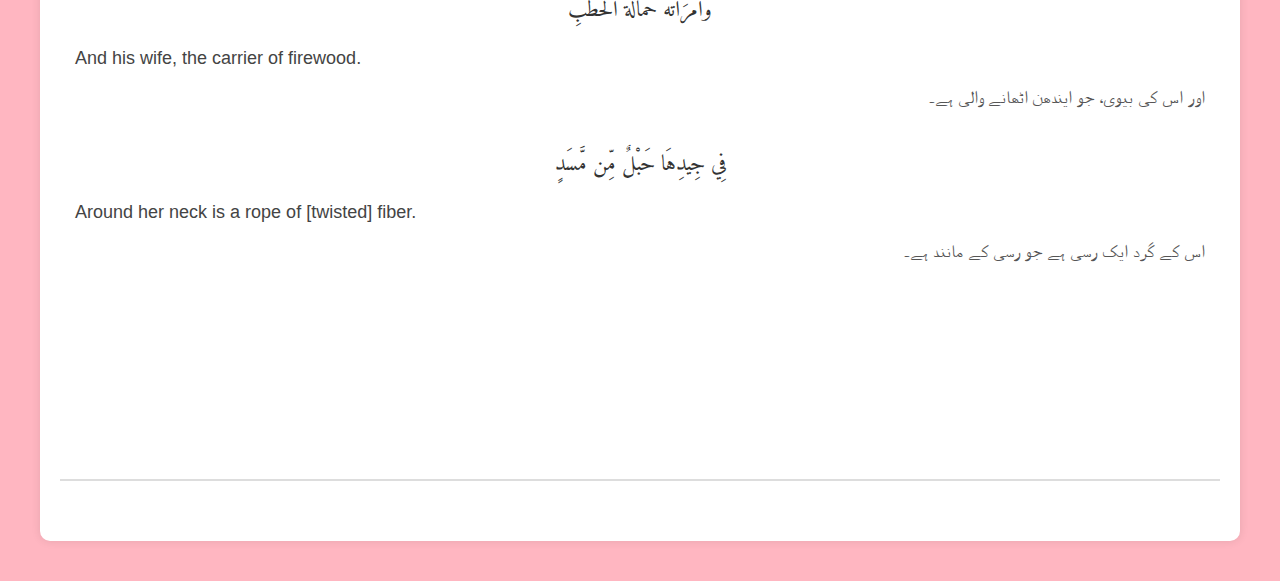
<file: surah.html>
<!DOCTYPE html>
<html lang="en">
<head>
    <meta charset="UTF-8">
    <meta name="viewport" content="width=device-width, initial-scale=1.0">

    <title>Quranic Surahs</title>
    <link href="https://fonts.googleapis.com/css2?family=Amiri+Quran&display=swap" rel="stylesheet">
    <style>
        body {
            font-family: Arial, sans-serif;
            background-color:lightpink;
            margin: 20px;
            padding: 20px;
        }
        .container {
            width: auto;
            max-width: 100%;
            margin: auto;
            background: white;
            padding: 20px;
            border-radius: 10px;
            box-shadow: 0 0 10px rgba(0, 0, 0, 0.1);
        }
        h1, h2 {
            text-align: center;
            color: #8B0000;
        }
        .surah {
            margin-bottom: 40px;
            padding: 15px;
            border-bottom: 2px solid #ddd;
        }
        .arabic {
            font-family: 'Amiri Quran', serif;
            font-size: 22px;
            text-align: center;
            color: #333;
            margin-bottom: 10px;
        }
        .translation {
            font-size: 18px;
            color: #444;
            margin-bottom: 5px;
        }
        .urdu {
            font-size: 18px;
            color: #555;
            text-align: right;
            direction: rtl;
        }
        header{
             background-color: rgb(245, 248, 250);
            text-align: left;
        }
    </style>
</head>
<body>
    <header>
        <nav>
           <div class="nav-links">
                <a href="index.html">Home</a><br>
                <a href="hadith.html" >Hadith</a><br>
                <a href="surah.html">surah</a><br>
                <a href="seerah.html">seerat-un-nabi</a><br>
                <a href="about.html">about</a><br>
                <a href="review.html">review</a><br>
             </div>
                </nav>
            </header>

<div class="container">
    <h1>📖 Quranic Surahs with Translations</h1>
    <div class="surah">
        <h2>Surah Al-Fatiha (الفاتحة)</h2>
        <p class="arabic">بِسْمِ اللَّهِ الرَّحْمَٰنِ الرَّحِيمِ</p>
        <p class="translation">In the name of Allah, the Most Gracious, the Most Merciful.</p>
        <p class="urdu">اللہ کے نام سے جو بے حد مہربان، نہایت رحم فرمانے والا ہے۔</p>

        <p class="arabic">الْحَمْدُ لِلَّهِ رَبِّ الْعَالَمِينَ</p>
        <p class="translation">Praise be to Allah, the Lord of all the worlds.</p>
        <p class="urdu">سب تعریف اللہ کے لئے ہے جو تمام جہانوں کا رب ہے۔</p>

        <p class="arabic">الرَّحْمَٰنِ الرَّحِيمِ</p>
        <p class="translation">The Most Gracious, the Most Merciful.</p>
        <p class="urdu">بہت مہربان، نہایت رحم فرمانے والا۔</p>

        <p class="arabic">مَالِكِ يَوْمِ الدِّينِ</p>
        <p class="translation">Master of the Day of Judgment.</p>
        <p class="urdu">بدلے کے دن کا مالک۔</p>

        <p class="arabic">إِيَّاكَ نَعْبُدُ وَإِيَّاكَ نَسْتَعِينُ</p>
        <p class="translation">You alone we worship, and You alone we ask for help.</p>
        <p class="urdu">ہم تیری ہی عبادت کرتے ہیں اور تجھ ہی سے مدد مانگتے ہیں۔</p>

        <p class="arabic">اهْدِنَا الصِّرَاطَ الْمُسْتَقِيمَ</p>
        <p class="translation">Guide us on the Straight Path.</p>
        <p class="urdu">ہمیں سیدھا راستہ دکھا۔</p>

        <p class="arabic">صِرَاطَ الَّذِينَ أَنْعَمْتَ عَلَيْهِمْ غَيْرِ الْمَغْضُوبِ عَلَيْهِمْ وَلَا الضَّالِّينَ</p>
        <p class="translation">The path of those who have received Your grace, not the path of those who have brought Your wrath upon themselves, nor of those who have gone astray.</p>
        <p class="urdu">ان لوگوں کا راستہ جن پر تو نے انعام فرمایا، ان کا نہیں جن پر غضب کیا گیا، اور نہ ہی ان کا جو بھٹک گئے۔</p>
      
        <iframe width="220" height="180" src="https://www.youtube.com/embed/um67Fqaqxds?si=AQI8bQZ_uqFYQDua" title="YouTube video player" frameborder="0" allow="accelerometer; autoplay; clipboard-write; encrypted-media; gyroscope; picture-in-picture; web-share" referrerpolicy="strict-origin-when-cross-origin" allowfullscreen></iframe>
    
    
    </div>
    <div class="surah">
        <h2>Surah Al-Ikhlas (الإخلاص)</h2>
        <p class="arabic">قُلْ هُوَ اللَّهُ أَحَدٌ</p>
        <p class="translation">Say, "He is Allah, the One.</p>
        <p class="urdu">کہو، وہ اللہ ایک ہے۔</p>

        <p class="arabic">اللَّهُ الصَّمَدُ</p>
        <p class="translation">Allah, the Eternal Refuge.</p>
        <p class="urdu">اللہ بے نیاز ہے۔</p>

        <p class="arabic">لَمْ يَلِدْ وَلَمْ يُولَدْ</p>
        <p class="translation">He neither begets nor is born.</p>
        <p class="urdu">نہ وہ کسی کا باپ ہے اور نہ کسی کا بیٹا۔</p>

        <p class="arabic">وَلَمْ يَكُنْ لَهُ كُفُوًا أَحَدٌ</p>
        <p class="translation">Nor is there to Him any equivalent."</p>
        <p class="urdu">اور اس کے برابر کوئی نہیں۔</p>

    <iframe width="220" height="180" src="https://www.youtube.com/embed/I4jCPQLRhcQ?si=xPXEYsXPNKCxvHWn" title="YouTube video player" frameborder="0" allow="accelerometer; autoplay; clipboard-write; encrypted-media; gyroscope; picture-in-picture; web-share" referrerpolicy="strict-origin-when-cross-origin" allowfullscreen></iframe>




    </div>
    <div class="surah">
        <h2>Surah Al-Kawthar (الكَوْثَر)</h2>
        <p class="arabic">إِنَّا أَعْطَيْنَاكَ الْكَوْثَرَ</p>
        <p class="translation">Indeed, We have granted you, [O Muhammad], Al-Kawthar.</p>
        <p class="urdu">یقیناً ہم نے تمہیں الکوثر دیا ہے۔</p>

        <p class="arabic">فَصَلِّ لِرَبِّكَ وَانْحَرْ</p>
        <p class="translation">So pray to your Lord and sacrifice [to Him alone].</p>
        <p class="urdu">پس اپنے رب کے لئے نماز پڑھو اور قربانی کرو۔</p>

        <p class="arabic">إِنَّ شَانِئَكَ هُوَ الْأَبْتَرُ</p>
        <p class="translation">Indeed, your enemy is the one cut off.</p>
        <p class="urdu">یقیناً تمہارا دشمن ہی بے نسل ہے۔</p>
   
    <iframe width="220" height="180" src="https://www.youtube.com/embed/LWujXbF7eaM?si=1oUOjVRFRWVcaJ4H" title="YouTube video player" frameborder="0" allow="accelerometer; autoplay; clipboard-write; encrypted-media; gyroscope; picture-in-picture; web-share" referrerpolicy="strict-origin-when-cross-origin" allowfullscreen></iframe>
   

   
    </div>

        <div class="surah">
            <h2>Surah Al-Nas (النَّاس)</h2>
            <p class="arabic">قُلْ أَعُوذُ بِرَبِّ النَّاسِ</p>
            <p class="translation">Say, "I seek refuge in the Lord of mankind.</p>
            <p class="urdu">کہو، میں انسانوں کے رب کی پناہ لیتا ہوں۔</p>
    
            <p class="arabic">مَلِكِ النَّاسِ</p>
            <p class="translation">The King of mankind.</p>
            <p class="urdu">انسانوں کا بادشاہ۔</p>
    
            <p class="arabic">إِلَٰهِ النَّاسِ</p>
            <p class="translation">The God of mankind.</p>
            <p class="urdu">انسانوں کا معبود۔</p>
    
            <p class="arabic">مِنْ شَرِّ الْوَسْوَاسِ الْخَنَّاسِ</p>
            <p class="translation">From the evil of the whisperer who withdraws.</p>
            <p class="urdu">وسوسہ ڈالنے والے شر سے جو پیچھے ہٹ جاتے ہیں۔</p>
    
            <p class="arabic">الَّذِي يُوَسْوِسُ فِي صُدُورِ النَّاسِ</p>
            <p class="translation">Who whispers in the breasts of mankind.</p>
            <p class="urdu">جو لوگوں کے سینوں میں وسوسہ ڈالتا ہے۔</p>
    
            <p class="arabic">مِنَ الْجِنَّةِ وَالنَّاسِ</p>
            <p class="translation">Of jinn and of mankind.</p>
            <p class="urdu">جنات اور انسانوں سے۔</p>
         
            <iframe width="220" height="180" src="https://www.youtube.com/embed/1rknNiJONT0?si=FSOPoskpqpgmgmQG" title="YouTube video player" frameborder="0" allow="accelerometer; autoplay; clipboard-write; encrypted-media; gyroscope; picture-in-picture; web-share" referrerpolicy="strict-origin-when-cross-origin" allowfullscreen></iframe>
       
        </div>
        <div class="surah">
            <h2>Surah Al-Falaq (الفلق)</h2>
            <p class="arabic">قُلْ أَعُوذُ بِرَبِّ الْفَلَقِ</p>
            <p class="translation">Say, "I seek refuge in the Lord of the daybreak.</p>
            <p class="urdu">کہو، میں صبح کے رب کی پناہ لیتا ہوں۔</p>
    
            <p class="arabic">مِن شَرِّ مَا خَلَقَ</p>
            <p class="translation">From the evil of that which He created.</p>
            <p class="urdu">اس کی تخلیق کی شر سے۔</p>
    
            <p class="arabic">وَمِن شَرِّ غَاسِقٍ إِذَا وَقَبَ</p>
            <p class="translation">And from the evil of the darkness when it settles.</p>
            <p class="urdu">اور رات کے اندھیرے کی شر سے جب وہ چھا جائے۔</p>
    
            <p class="arabic">وَمِن شَرِّ النَّفَّاثَاتِ فِي الْعُقَدِ</p>
            <p class="translation">And from the evil of the blowers in knots.</p>
            <p class="urdu">اور گانٹھوں میں پھونکنے والیوں کے شر سے۔</p>
    
            <p class="arabic">وَمِن شَرِّ حَاسِدٍ إِذَا حَسَدَ</p>
            <p class="translation">And from the evil of the envier when he envies.</p>
            <p class="urdu">اور حسد کرنے والے کے شر سے جب وہ حسد کرے۔</p>
     
            <iframe width="220" height="180" src="https://www.youtube.com/embed/ck0GKXsiJxY?si=rDPWdAFfH1wn48S6" title="YouTube video player" frameborder="0" allow="accelerometer; autoplay; clipboard-write; encrypted-media; gyroscope; picture-in-picture; web-share" referrerpolicy="strict-origin-when-cross-origin" allowfullscreen></iframe>
    
        


        </div>
        <div class="surah">
            <h2>Surah Al-Fil (الفيل)</h2>
            <p class="arabic">أَلَمْ تَرَ كَيْفَ فَعَلَ رَبُّكَ بِأَصْحَابِ الْفِيلِ</p>
            <p class="translation">Have you not seen how your Lord dealt with the Owners of the Elephant?</p>
            <p class="urdu">کیا تم نے نہیں دیکھا کہ تمہارے رب نے ہاتھی والوں کے ساتھ کیا کیا؟</p>
    
            <p class="arabic">أَلَمْ يَجْعَلْ كَيْدَهُمْ فِي تَضْلِيلٍ</p>
            <p class="translation">Did He not make their plan go astray?</p>
            <p class="urdu">کیا اس نے ان کی چال کو ناکام نہیں بنایا؟</p>
    
            <p class="arabic">وَأَرْسَلَ عَلَيْهِمْ طَيْرًا أَبَابِيلَ</p>
            <p class="translation">And sent against them birds in flocks.</p>
            <p class="urdu">اور ان پر اڑتے ہوئے پرندے بھیجے۔</p>
    
            <p class="arabic">تَرْمِيهِمْ بِحِجَارَةٍ مِّن سِجِّيلٍ</p>
            <p class="translation">Striking them with stones of Sijjil.</p>
            <p class="urdu">جو ان پر سنگریزوں سے حملہ آور ہوئے۔</p>
    
            <p class="arabic">فَجَعَلَهُمْ كَعَصْفٍ مَّأْكُولٍ</p>
            <p class="translation">And made them like eaten straw.</p>
            <p class="urdu">اور انہیں چگے ہوئے گھاس کی طرح کر دیا۔</p>
   
        <iframe width="220" height="180" src="https://www.youtube.com/embed/VAErOUuHiNM?si=zAK_Bzhqo_SWIKvk" title="YouTube video player" frameborder="0" allow="accelerometer; autoplay; clipboard-write; encrypted-media; gyroscope; picture-in-picture; web-share" referrerpolicy="strict-origin-when-cross-origin" allowfullscreen></iframe>
 
       
       
        </div>
        <div class="surah">
            <h2>Surah Al-Kafirun (الكافرون)</h2>
            <p class="arabic">قُلْ يَا أَيُّهَا الْكَافِرُونَ</p>
            <p class="translation">Say, "O disbelievers!</p>
            <p class="urdu">کہو، اے کافرو!</p>
    
            <p class="arabic">لَا أَعْبُدُ مَا تَعْبُدُونَ</p>
            <p class="translation">I do not worship what you worship.</p>
            <p class="urdu">میں ان چیزوں کی عبادت نہیں کرتا جن کی تم عبادت کرتے ہو۔</p>
    
            <p class="arabic">وَلَا أَنتُمْ عَابِدُونَ مَا أَعْبُدُ</p>
            <p class="translation">Nor are you worshippers of what I worship.</p>
            <p class="urdu">اور نہ تم اس کی عبادت کرتے ہو جس کی عبادت میں کرتا ہوں۔</p>
    
            <p class="arabic">وَلَا أَنَا عَابِدٌ مَّا عَبَدتُّمْ</p>
            <p class="translation">Nor will I be a worshipper of what you worship.</p>
            <p class="urdu">اور نہ میں ان کی عبادت کرنے والا ہوں جن کی عبادت تم کرتے ہو۔</p>
    
            <p class="arabic">وَلَا أَنتُمْ عَابِدُونَ مَا أَعْبُدُ</p>
            <p class="translation">Nor will you be worshippers of what I worship.</p>
            <p class="urdu">اور نہ تم اس کی عبادت کرنے والے ہو جس کی عبادت میں کرتا ہوں۔</p>
    
            <p class="arabic">لَكُمْ دِينُكُمْ وَلِيَ دِينِ</p>
            <p class="translation">For you is your religion, and for me is my religion.</p>
            <p class="urdu">تمہارے لئے تمہارا دین ہے، اور میرے لئے میرا دین ہے۔</p>
     
                <iframe width="220" height="180" src="https://www.youtube.com/embed/E75RPMpClws?si=wW9M4_FUuv-fKI7M" title="YouTube video player" frameborder="0" allow="accelerometer; autoplay; clipboard-write; encrypted-media; gyroscope; picture-in-picture; web-share" referrerpolicy="strict-origin-when-cross-origin" allowfullscreen></iframe>

       
        </div>
        <div class="surah">
            <h2>Surah Al-Nasr (النَّصْر)</h2>
            <p class="arabic">إِذَا جَاءَ نَصْرُ اللَّهِ وَالْفَتْحُ</p>
            <p class="translation">When the victory of Allah has come and the conquest.</p>
            <p class="urdu">جب اللہ کی مدد اور فتح آ جائے۔</p>
    
            <p class="arabic">وَرَأَيْتَ النَّاسَ يَدْخُلُونَ فِي دِينِ اللَّهِ أَفْوَاجًا</p>
            <p class="translation">And you see the people entering into the religion of Allah in multitudes.</p>
            <p class="urdu">اور تم لوگوں کو اللہ کے دین میں جوق در جوق داخل ہوتے دیکھو گے۔</p>
    
            <p class="arabic">فَسَبِّحْ بِحَمْدِ رَبِّكَ وَاسْتَغْفِرْهُ</p>
            <p class="translation">So exalt [Allah] with praise of your Lord and ask forgiveness of Him.</p>
            <p class="urdu">پس اپنے رب کی حمد کے ساتھ اس کی تسبیح کرو اور اس سے مغفرت طلب کرو۔ </p>
    
            <p class="arabic">إِنَّهُ كَانَ تَوَّابًا</p>
            <p class="translation">Indeed, He is ever Accepting of Repentance.</p>
            <p class="urdu">بے شک، وہ بہت توبہ قبول کرنے والا ہے۔</p>
          
                <iframe width="220" height="180" src="https://www.youtube.com/embed/aP47X1r5WqU?si=ApnOi5pAbMnaz08p" title="YouTube video player" frameborder="0" allow="accelerometer; autoplay; clipboard-write; encrypted-media; gyroscope; picture-in-picture; web-share" referrerpolicy="strict-origin-when-cross-origin" allowfullscreen></iframe>

      


        </div>
        <div class="surah">
            <h2>Surah Al-Masad (المَسَد)</h2>
            <p class="arabic">تَبَّتْ يَدَا أَبِي لَهَبٍ وَتَبَّ</p>
            <p class="translation">May the hands of Abu Lahab be ruined, and ruined is he.</p>
            <p class="urdu">ابو لہب کے ہاتھ ٹوٹ جائیں اور وہ خود بھی تباہ ہو جائے۔</p>
    
            <p class="arabic">مَا أَغْنَىٰ عَنْهُ مَالُهُ وَمَا كَسَبَ</p>
            <p class="translation">His wealth will not avail him or that which he gained.</p>
            <p class="urdu">نہ اس کا مال اس کے کام آئے گا اور نہ وہ جو اس نے کمایا۔</p>
    
            <p class="arabic">سَيَصْلَى نَارًا ذَاتَ لَهَبٍ</p>
            <p class="translation">He will [enter to] burn in a Fire of [blazing] flame.</p>
            <p class="urdu">وہ ایک شعلہ دار آگ میں داخل ہوگا۔</p>
    
            <p class="arabic">وَامْرَأَتُهُ حَمَّالَةَ الْحَطَبِ</p>
            <p class="translation">And his wife, the carrier of firewood.</p>
            <p class="urdu">اور اس کی بیوی، جو ایندھن اٹھانے والی ہے۔</p>
    
            <p class="arabic">فِي جِيدِهَا حَبْلٌ مِّن مَّسَدٍ</p>
            <p class="translation">Around her neck is a rope of [twisted] fiber.</p>
            <p class="urdu">اس کے گرد ایک رسی ہے جو رسی کے مانند ہے۔</p>
      
            <iframe width="220" height="180" src="https://www.youtube.com/embed/9r6l4XS5Nxw?si=Es8MeLycjyhHM2qb" title="YouTube video player" frameborder="0" allow="accelerometer; autoplay; clipboard-write; encrypted-media; gyroscope; picture-in-picture; web-share" referrerpolicy="strict-origin-when-cross-origin" allowfullscreen></iframe>
      
        
        
        </div>

        

    
    </div>
    
    </body>
    </html>
    



</div>

</body>
</html>
</file>
<file: style.css>
@media screen and (max-width: 768px) {
      body {
          font-size: 16px;
          background-color: rgb(151, 110, 136);
      }
      .container {
          width: 100%;
          padding: 10px;
      }
  
  
}
footer{
   background-color:black;
   width: auto;
   text-align: center;
   border-bottom: 10ch;
   display: block;
   margin-bottom: 0cqb;
}
p{
   color: white;
}
header{
   background-color: rgb(245, 248, 250);
   text-align:left;
   
}
   
h1{
   align-items: center;
   background-color: aliceblue;
   text-align: center;
}
h3{
   color: aliceblue;
}
</file>
